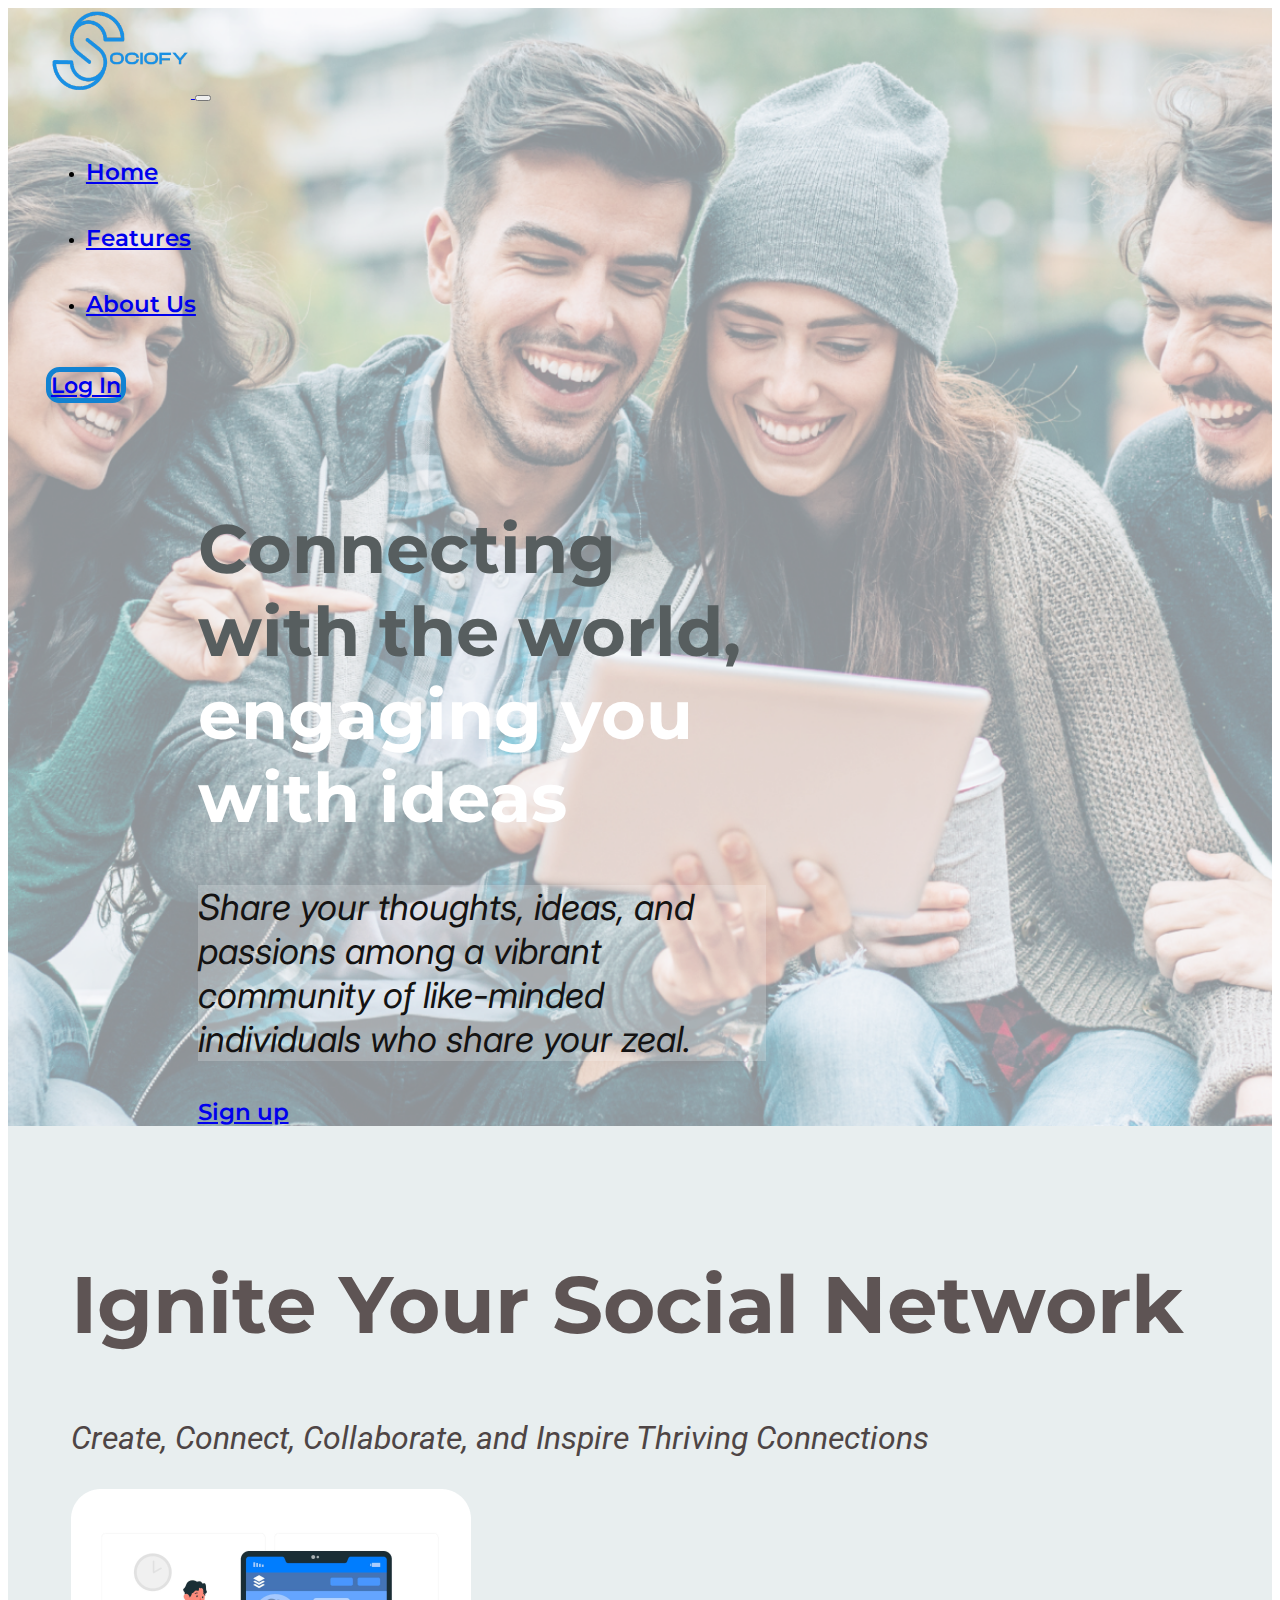
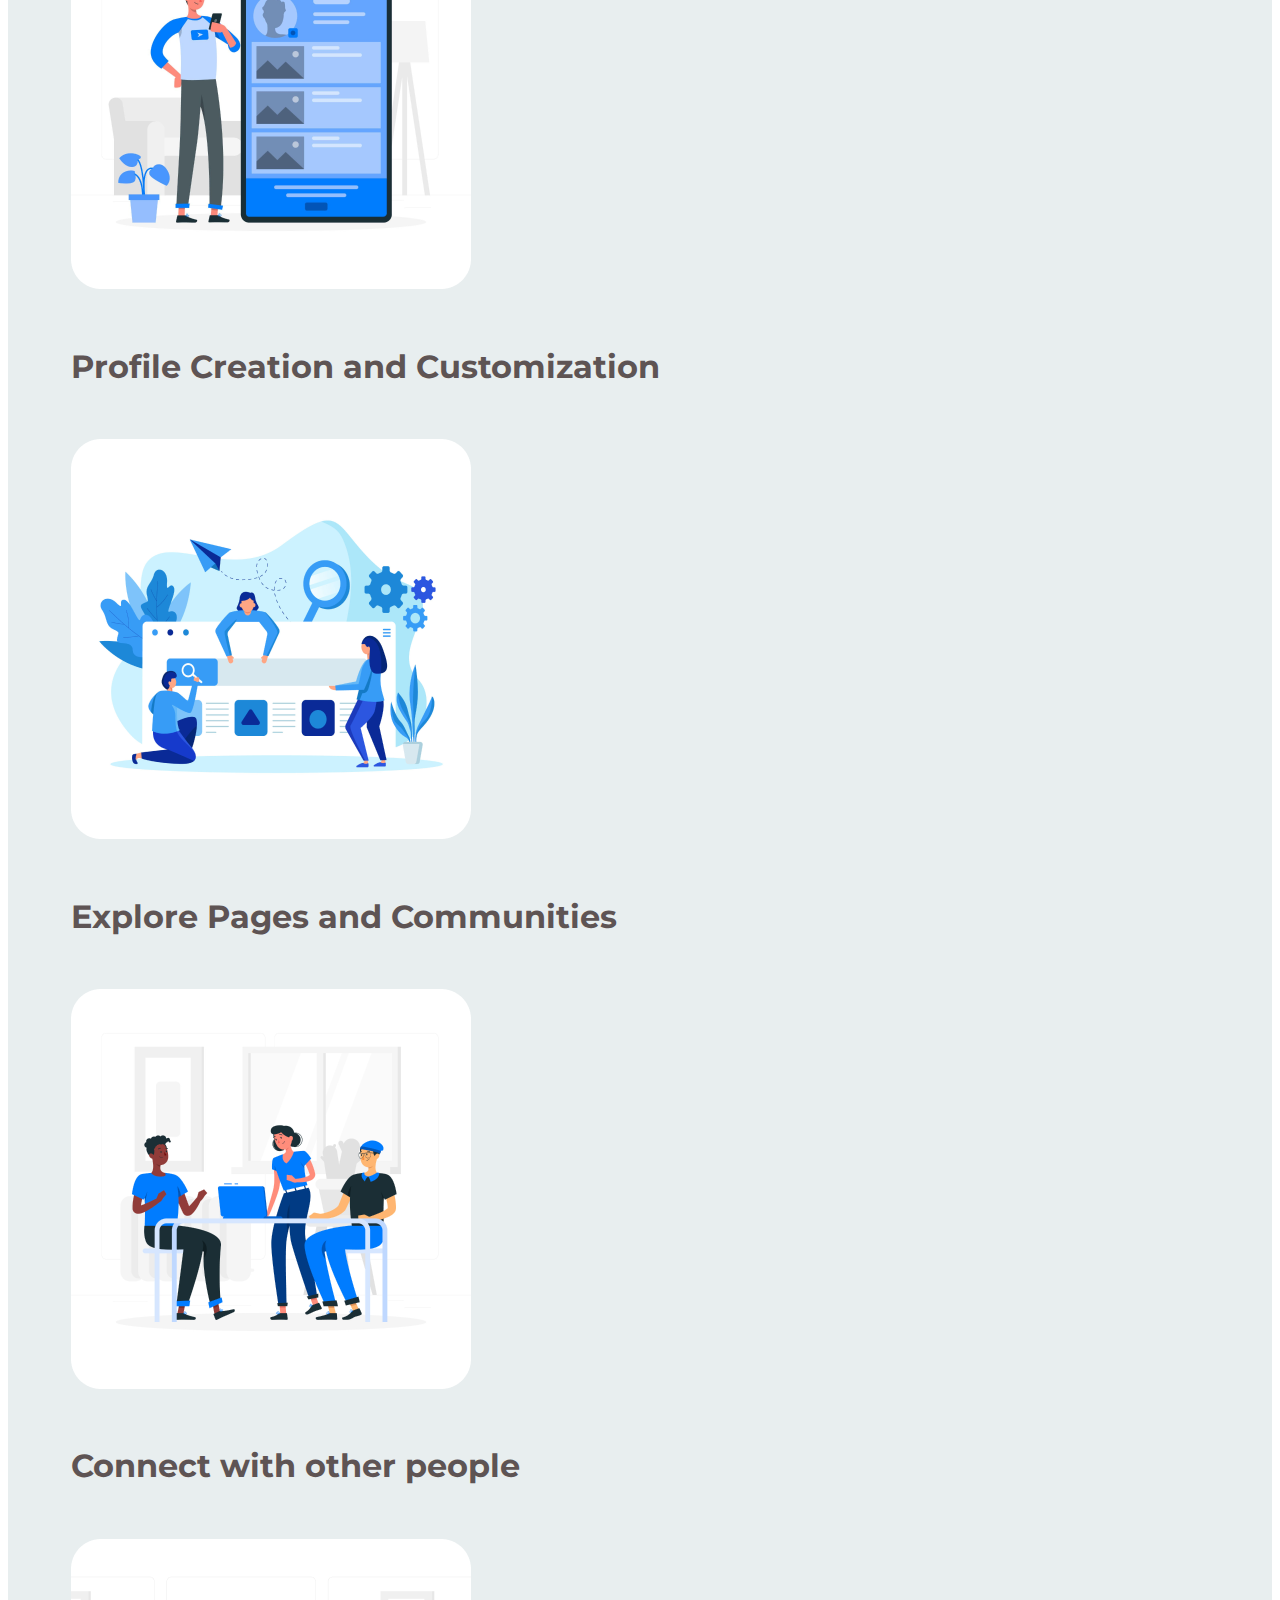
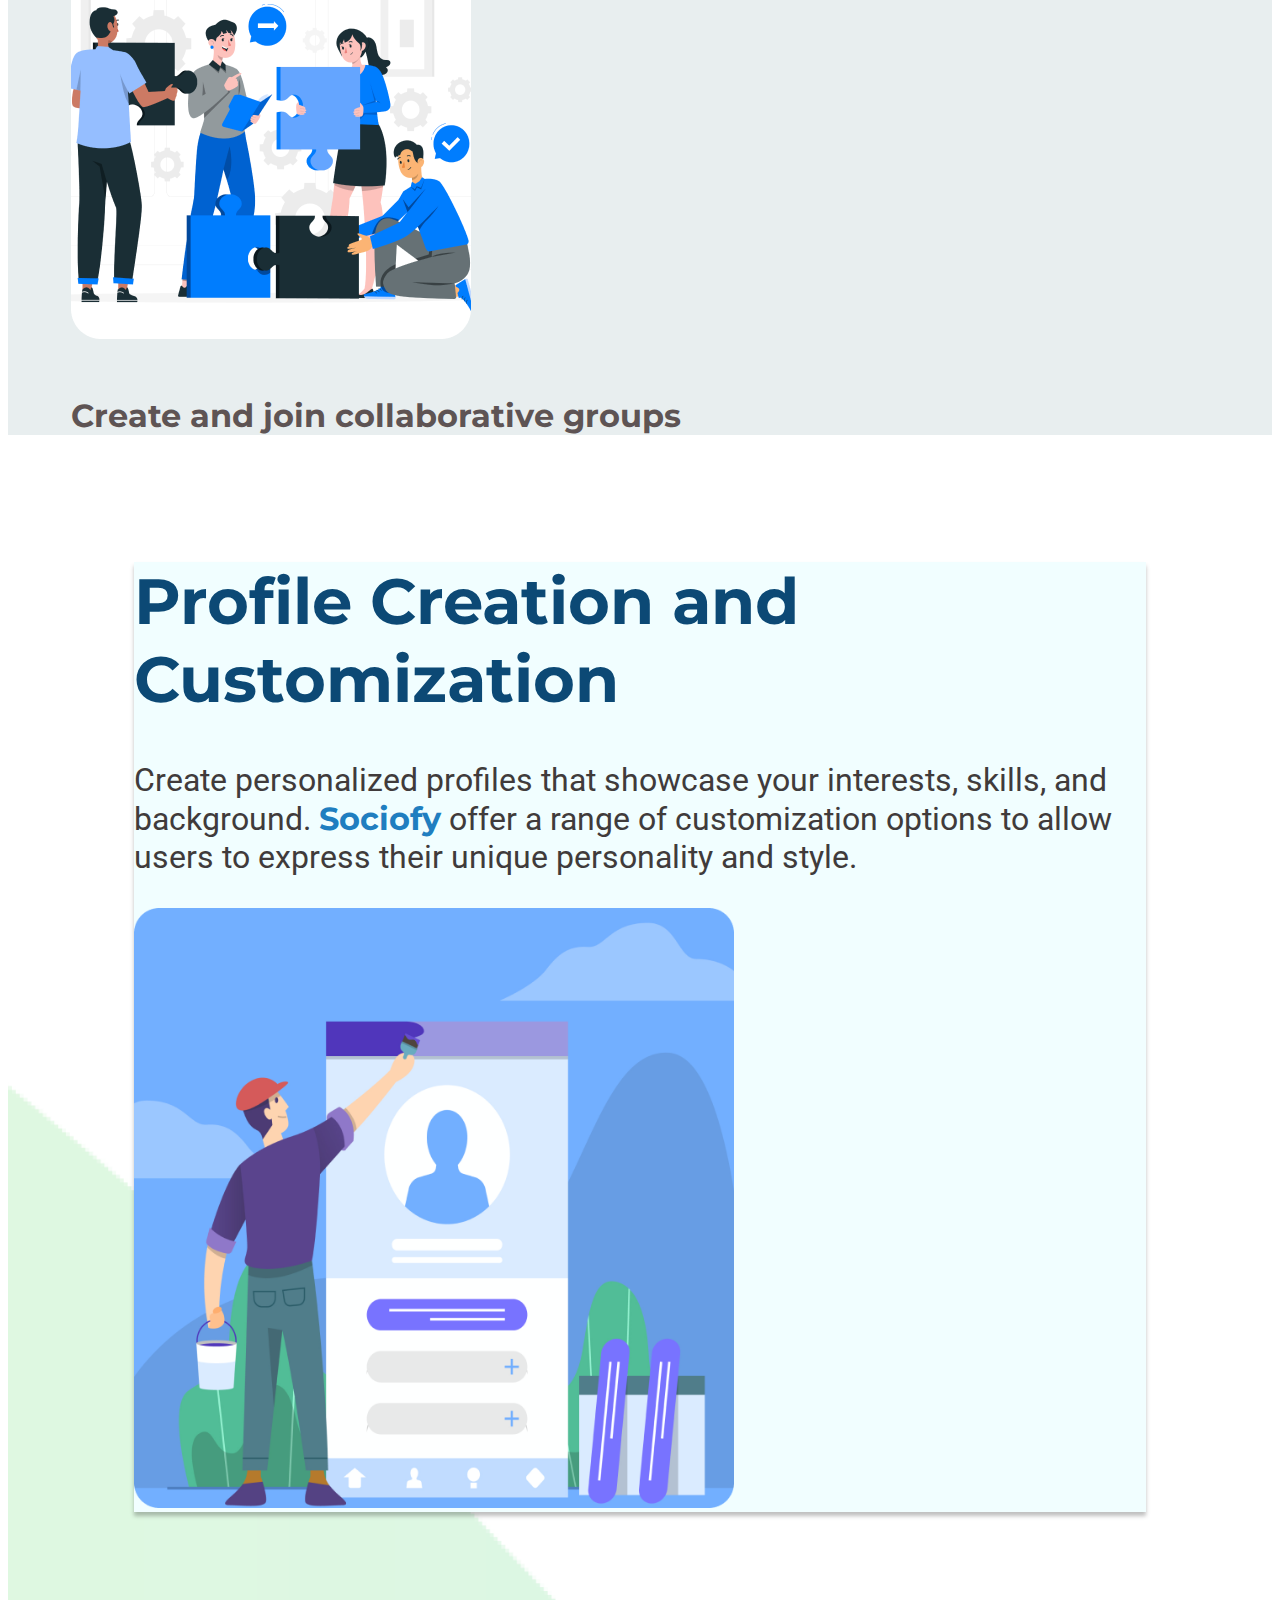
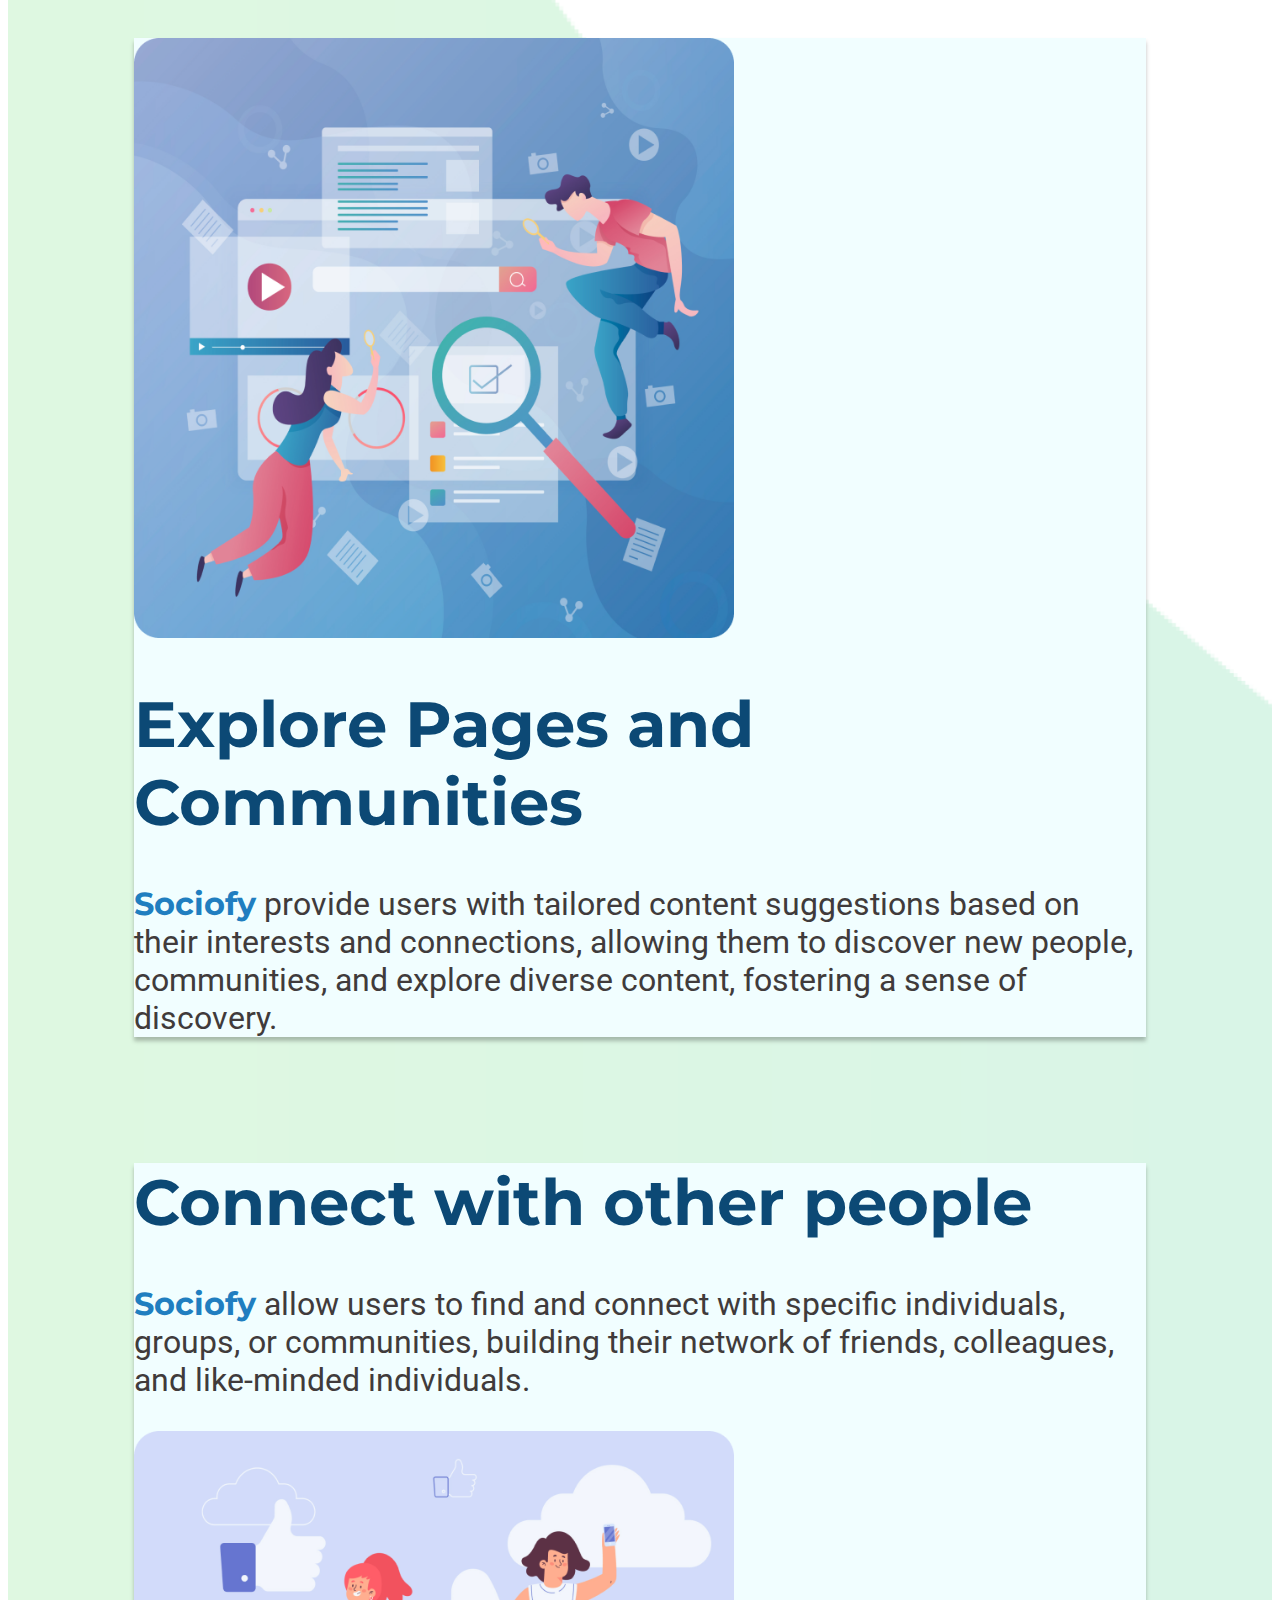
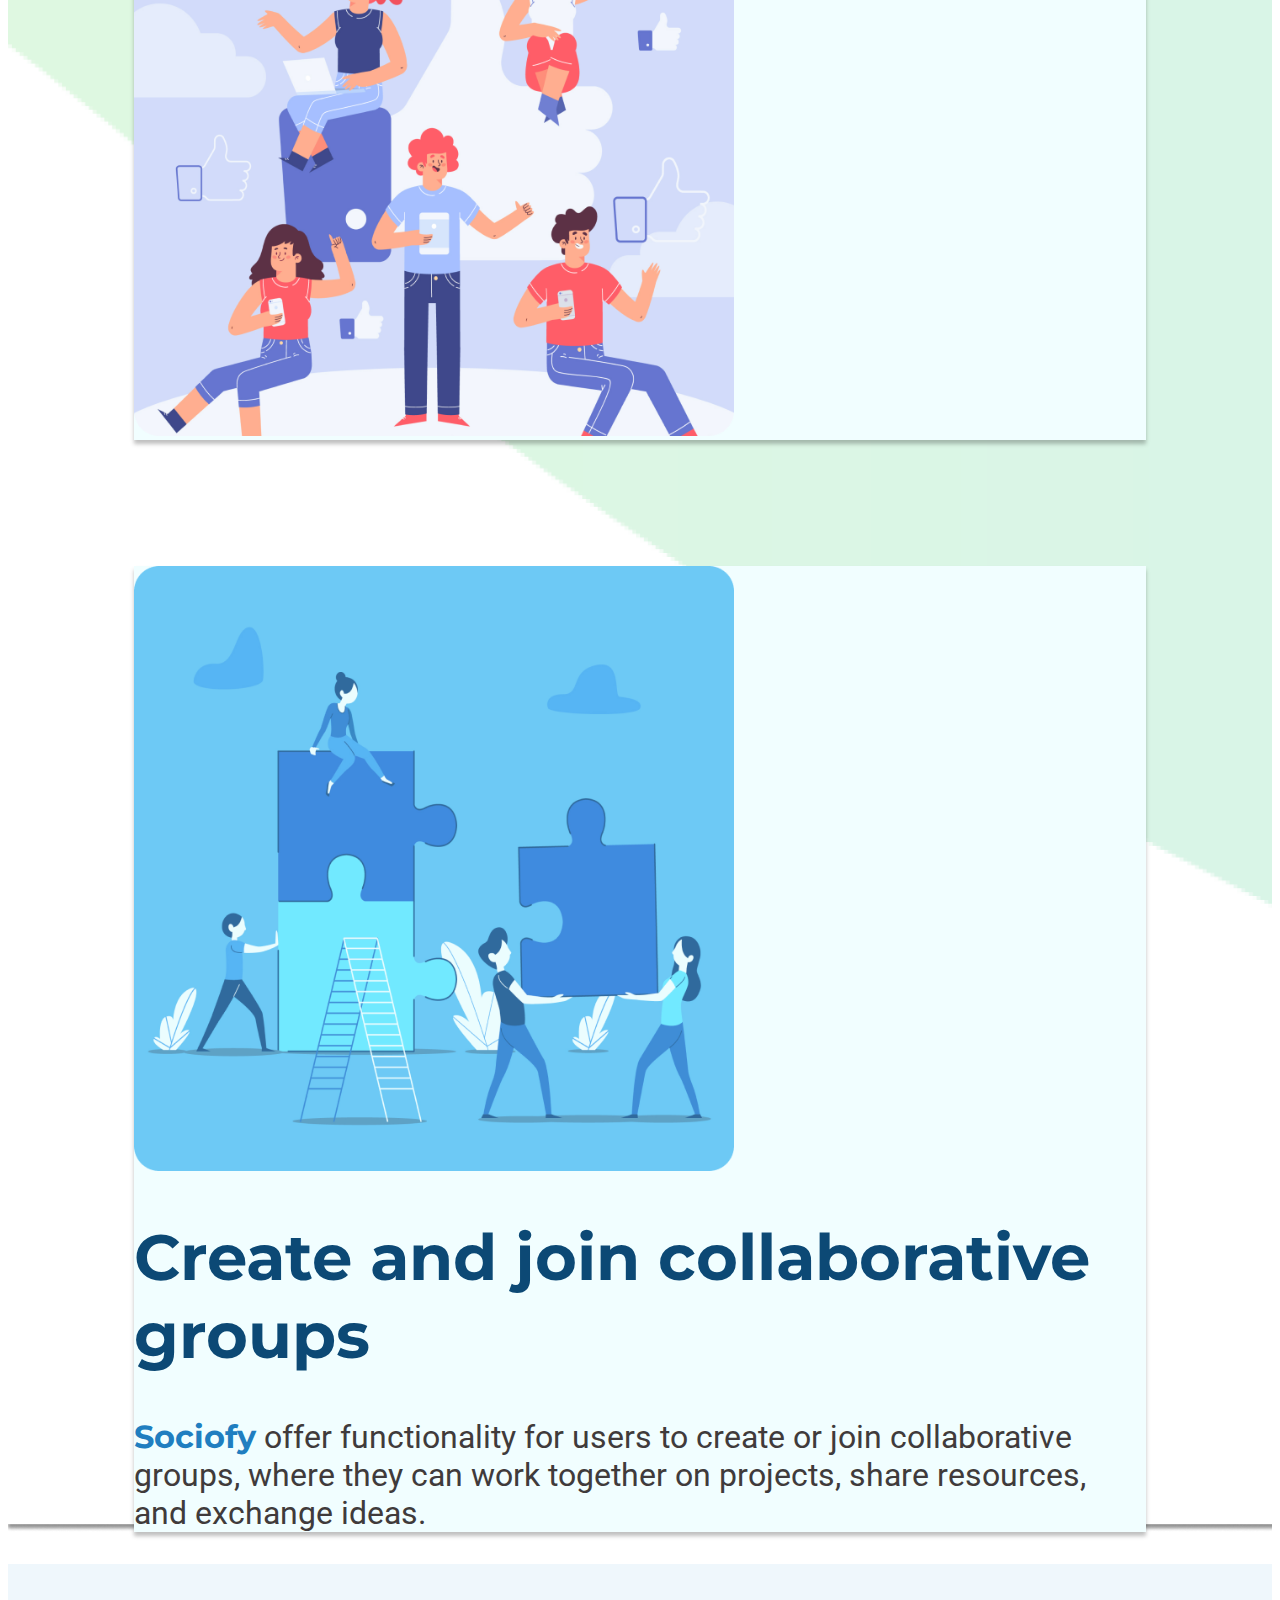
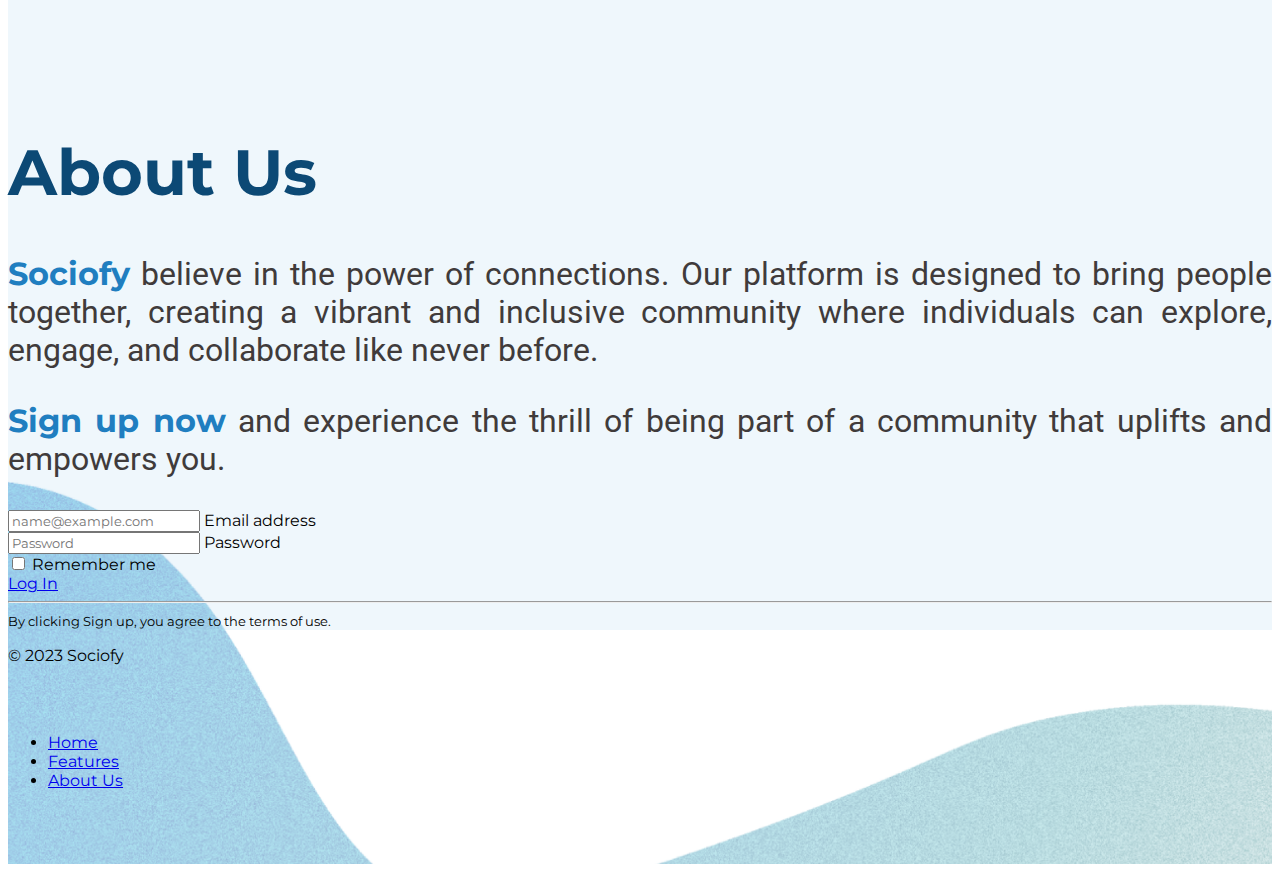
<file: index.html>
<!DOCTYPE html>
<html lang="en">
<head>
    <meta charset="UTF-8">
    <meta http-equiv="X-UA-Compatible" content="IE=edge">
    <meta name="viewport" content="width=device-width, initial-scale=1.0">
    <title>Welcome to Sociofy</title>
    <link href="https://cdn.jsdelivr.net/npm/bootstrap@5.3.0-alpha3/dist/css/bootstrap.min.css" rel="stylesheet" integrity="sha384-KK94CHFLLe+nY2dmCWGMq91rCGa5gtU4mk92HdvYe+M/SXH301p5ILy+dN9+nJOZ" crossorigin="anonymous">
    <link rel="stylesheet" href="index.css">
</head>
<body>
    <section class="section1">
        <!-- Navigation Bar -->

        <nav class="navbar navbar-expand-sm fixed-top" id="navbar">

            <div class="container-fluid bg-white rounded-3 text-dark bg-opacity-50">

                <a class="navbar-brand" href="index.html"> <!-- Logo -->
                    <img src="Images/logo.png" alt="" width="145" height="90">
                  </a>

              <button class="navbar-toggler" type="button" data-bs-toggle="collapse" data-bs-target="#navbarScroll" aria-controls="navbarScroll" aria-expanded="false" aria-label="Toggle navigation"> <!-- Hamburger Menu -->
                <span class="navbar-toggler-icon"></span>
              </button>

              <div class="collapse navbar-collapse" id="navbarScroll">

                <ul class="navbar-nav ms-auto my-2 my-lg-0"> <!-- Links -->
                  <li class="nav-item"> <!-- Home -->
                    <a class="nav-link active" aria-current="page" href="#home">Home</a>
                  </li>

                  <li class="nav-item"> <!-- Our Services -->
                    <a class="nav-link active" href="#features">
                      Features
                    </a>
                  </li>

                  <li class="nav-item"> <!-- About Us -->
                    <a class="nav-link active" aria-current="page" href="#aboutus">About Us</a>
                  </li>
                </ul>

                <a href="Log In/login.html" type="submit" id="login" class="btn">Log In</a>

              </div>

            </div>

          </nav>

          <!-- Hero Content -->
          <div class="px-5 py-5" id="home">

            <div class="col-lg-6" style="margin-top: 
            7%;">

                <h1 class="display-5 text-body-emphasis fs-">
                    <b class="h1-1"> Connecting with the world,</b>
                    <b class="h1-2">engaging you with ideas</b>
                </h1>

                <p class="lead mb-4">Share your thoughts, ideas, and passions among a vibrant community of like-minded individuals who share your zeal.</p>

                <div class="d-grid gap-2 d-sm-flex">

                    <a type="button" class="btn btn-info btn-lg px-4 gap-3" id="sign-up-btn" href="Sign Up/signup.html">Sign up</a>

                  </div>

            </div>

          </div>

    </section>

    <section class="section2" id="features">
        <!-- Second Section -->

        <div class="text-center">

          <h2 class="pb-1 fw-bolder">Ignite Your Social Network </h2>
          <h3 class="mb-5">Create, Connect, Collaborate, and Inspire Thriving Connections</h3>

            <div class="row row-cols-lg-4 align-items-stretch g-4">

              <div class="col-sm-6">
                <div class="card border-0 rounded-5">
                  <a href="#f1"><img src="Images/previewf1.png" class="card-img-top" alt="..."></a>
                </div>
                <h5 class="card-title mt-4">Profile Creation and 
                  Customization</h5>
              </div>

              <div class="col-sm-6">
                <div class="card border-0 rounded-5">
                  <a href="#f2"><img src="Images/previewf2.png" class="card-img-top" alt="..."></a>
                </div>
                <h5 class="card-title mt-4">Explore Pages and
                  Communities</h5>
              </div>

              <div class="col-sm-6">
                <div class="card border-0 rounded-5">
                  <a href="#f3"><img src="Images/previewf3.png" class="card-img-top" alt="..."></a>
                </div>
                <h5 class="card-title mt-4">Connect with other 
                  people</h5>
              </div>

              <div class="col-sm-6">
                <div class="card border-0 rounded-5">
                  <a href="#f4"><img src="Images/previewf4.png" class="card-img-top" alt="..."></a>
                </div>
                <h5 class="card-title mt-4">Create and join 
                  collaborative groups</h5>
              </div>

            </div>

        </div>

    </section>

    <section class="section3">
      <!-- Third Section -->

      <div class="feature-1" id="f1">

        <div class="feature-1-body">
          <div class="row pb-0 pe-0 rounded-5">
            <div class="col-lg-7 p-3 p-lg-5">
              <h1 class="fw-bold lh-1 pb-4">Profile Creation and 
                Customization</h1>
              <p class="lead f1">Create personalized profiles that showcase your interests, skills, and background. <span>Sociofy</span> offer a range of customization options to allow users to express their unique personality and style.</p>
            </div>
            <div class="col-lg-4 p-0">
                <img class="rounded-lg-3 p-lg-5 pe-lg-0" src="Images/f1.png" alt="" width="600">
            </div>
          </div>
        </div>

      </div>

      <div class="feature-2" id="f2">

        <div class="feature-2-body">
          <div class="row pb-0 pe-0 rounded-5">
            <div class="col-lg-5 p-0">
              <img class="rounded-lg-3 p-4 p-lg-5 pe-lg-0" src="Images/f2.png" alt="" width="600">
            </div>
            <div class="col-lg-7 p-3 p-lg-5">
              <h1 class="fw-bold lh-1 pb-4">Explore Pages and
                Communities</h1>
              <p class="lead f1"><span>Sociofy</span> provide users with tailored content suggestions based on their interests and connections, allowing them to discover new people, communities, and explore diverse content, fostering a sense of discovery.</p>
            </div>
          </div>
        </div>

      </div>

      <div class="feature-3" id="f3">

        <div class="feature-3-body">
          <div class="row pb-0 pe-0 rounded-5">
            <div class="col-lg-7 p-3 p-lg-5">
              <h1 class="fw-bold lh-1 pb-4">Connect with other 
                people</h1>
              <p class="lead f1"><span>Sociofy</span> allow users to find and connect with specific individuals, groups, or communities, building their network of friends, colleagues, and like-minded individuals.</p>
            </div>
            <div class="col-lg-4 p-0">
                <img class="rounded-lg-3 p-lg-5 pe-lg-0" src="Images/f3.png" alt="" width="600">
            </div>
          </div>
        </div>

      </div>

      <div class="feature-4" id="f4">

        <div class="feature-4-body">
          <div class="row pb-0 pe-0 rounded-5">
            <div class="col-lg-5 p-0">
              <img class="rounded-lg-3 p-4 p-lg-5 pe-lg-0" src="Images/f4.png" alt="" width="600">
            </div>
            <div class="col-lg-7 p-3 p-lg-5">
              <h1 class="fw-bold lh-1 pb-4">Create and join 
                collaborative groups</h1>
              <p class="lead f1"><span>Sociofy</span> offer functionality for users to create or join collaborative groups, where they can work together on projects, share resources, and exchange ideas.</p>
            </div>
          </div>
        </div>

      </div>

    </section>

    <section class="section4">

      <div class="about-us" id="aboutus">

        <div class="about-us-body">
          <div class="row">
            <div class="col-lg-7 p-3 p-lg-5 pe-lg-0">
              <h1 class="fw-bold lh-1 pb-4 ps-5">About Us</h1>
              <p class="lead f1 ps-5" id="about-us-span"><span>Sociofy</span> believe in the power of connections. Our platform is designed to bring people together, creating a vibrant and inclusive community where individuals can explore, engage, and collaborate like never before.</p>
              <p class="lead f1 ps-5" id="about-us-span"><span>Sign up now</span> and experience the thrill of  being part of a community that uplifts and empowers you.</p>
            </div>

            <div class="col-lg-5 p-0">

              <div class="modal modal-signin position-static d-block py-5" tabindex="-1" role="dialog" id="modalSignin">

                <div class="modal-dialog" role="document">
                  <div class="modal-content rounded-5">
                    <div class="modal-header p-5 pb-4 border-bottom-0">
                    </div>
                    <div class="modal-body p-5 pt-0">
                      <form class="">
                        <div class="form-floating mb-3 h6">
                          <input type="email" class="form-control rounded-4" id="floatingInput" placeholder="name@example.com">
                          <label for="floatingInput">Email address</label>
                        </div>
                        <div class="form-floating mb-1 h6">
                          <input type="password" class="form-control rounded-4" id="floatingPassword" placeholder="Password">
                          <label for="floatingPassword">Password</label>
                        </div>
                        <div class="form-check  pb-3 pt-3">
                          <input class="form-check-input" type="checkbox" id="gridCheck1">
                          <label class="form-check-label h5 border-1" for="gridCheck1">
                           Remember me
                          </label>
                        </div>
                        <a href="Log In/login.html" type="submit" class="btn w-100 mb02 btn-lg rounded-4 btn-warning h5" id="sing-up-btn">Log In</a>
                        <hr class="my-4">
                        <small class="text-muted h6">By clicking Sign up, you agree to the terms of use.</small>
                      </form>
                    </div>
                  </div>
                </div>
              </div>
            </div>
          </div>
        </div>

      </div>

      <footer>
        <div class="container-fluid">
          <footer class="d-flex flex-wrap justify-content-between align-items-center py-3 my-4 border-top">
            <p class="col-md-4 mb-0 text-body-secondary">&copy; 2023 Sociofy</p>
        
            <a href="/" class="col-md-4 d-flex align-items-center justify-content-center mb-3 mb-md-0 me-md-auto link-body-emphasis text-decoration-none">
              <svg class="bi me-2" width="40" height="32"><use xlink:href="#bootstrap"/></svg>
            </a>
        
            <ul class="nav col-md-4 justify-content-end">
              <li class="nav-item"><a href="#home" class="nav-link px-2 text-body-secondary">Home</a></li>
              <li class="nav-item"><a href="#features" class="nav-link px-2 text-body-secondary">Features</a></li>
              <li class="nav-item"><a href="#aboutus" class="nav-link px-2 text-body-secondary">About Us</a></li>
            </ul>
          </footer>
        </div>        
      </footer>
    </section>




  
    



    <script src="https://cdn.jsdelivr.net/npm/bootstrap@5.3.0-alpha3/dist/js/bootstrap.bundle.min.js" integrity="sha384-ENjdO4Dr2bkBIFxQpeoTz1HIcje39Wm4jDKdf19U8gI4ddQ3GYNS7NTKfAdVQSZe" crossorigin="anonymous"></script>
</body>
</html>
</file>
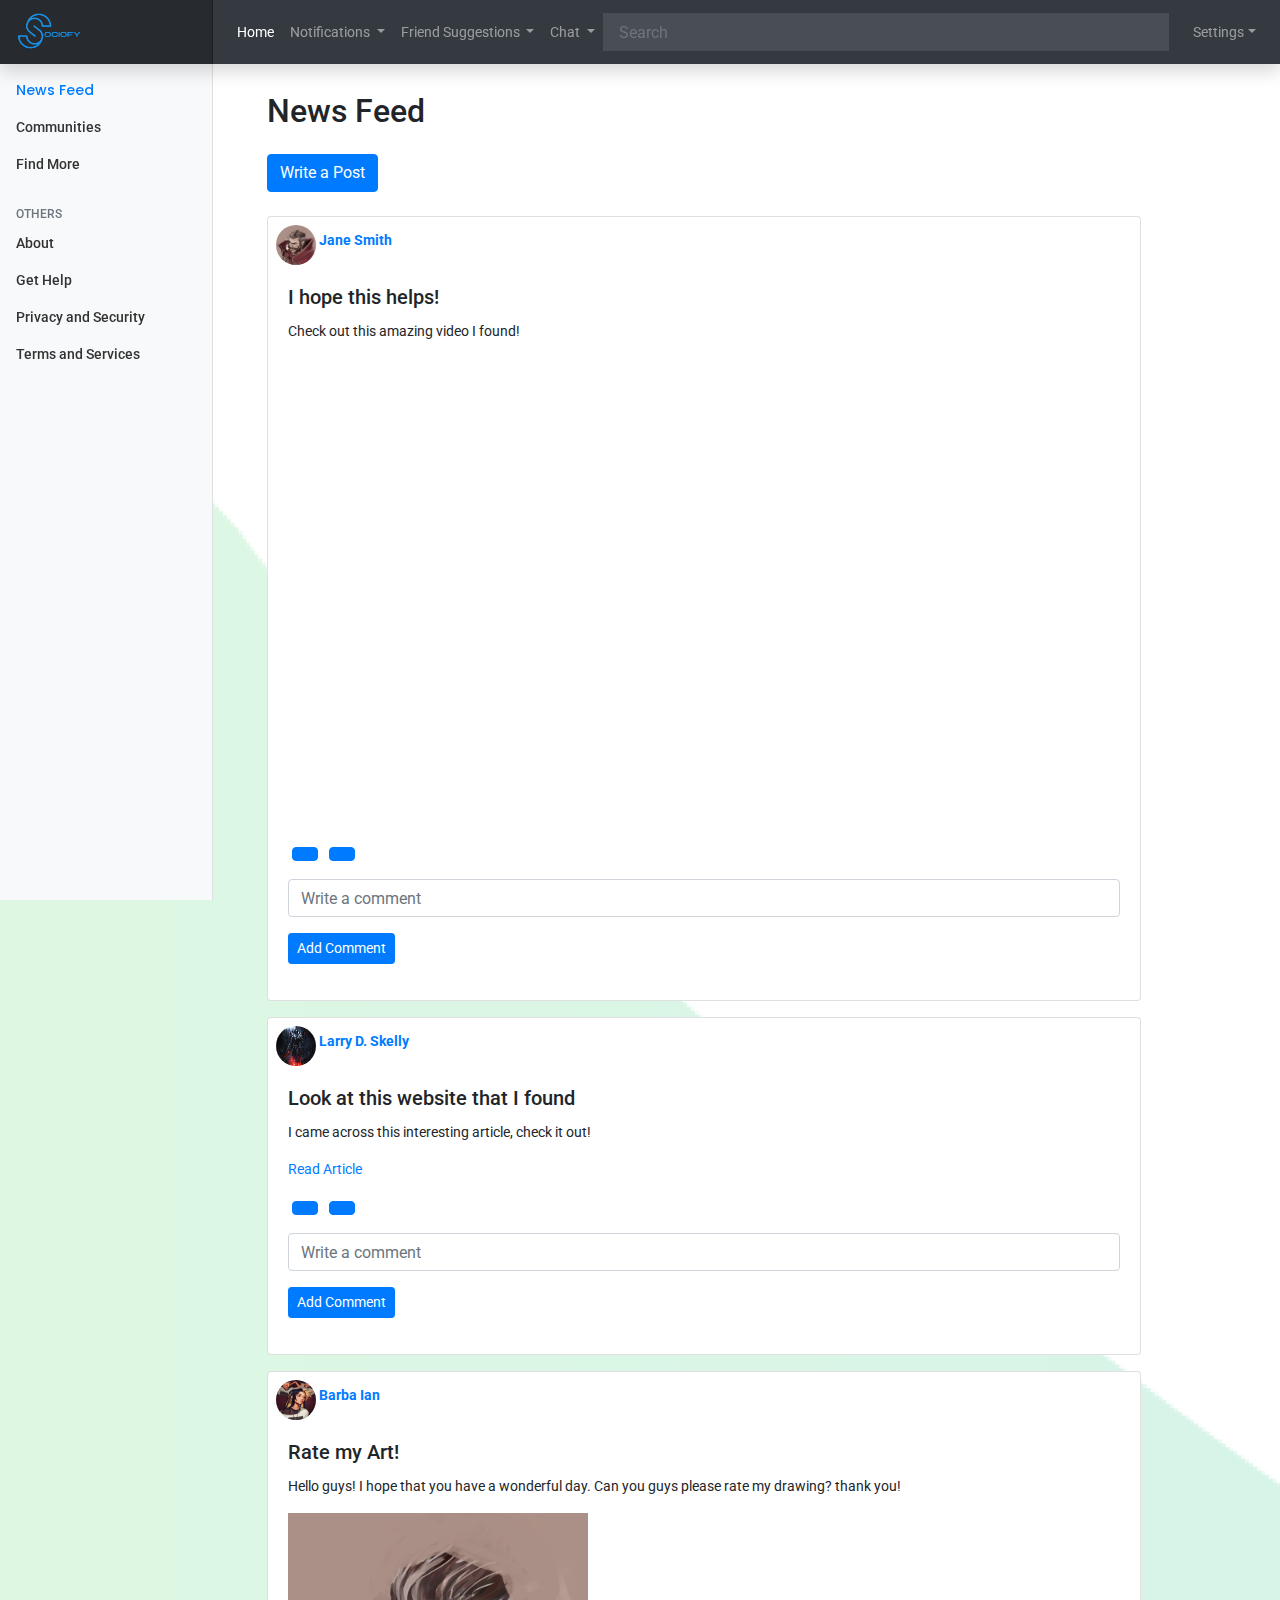
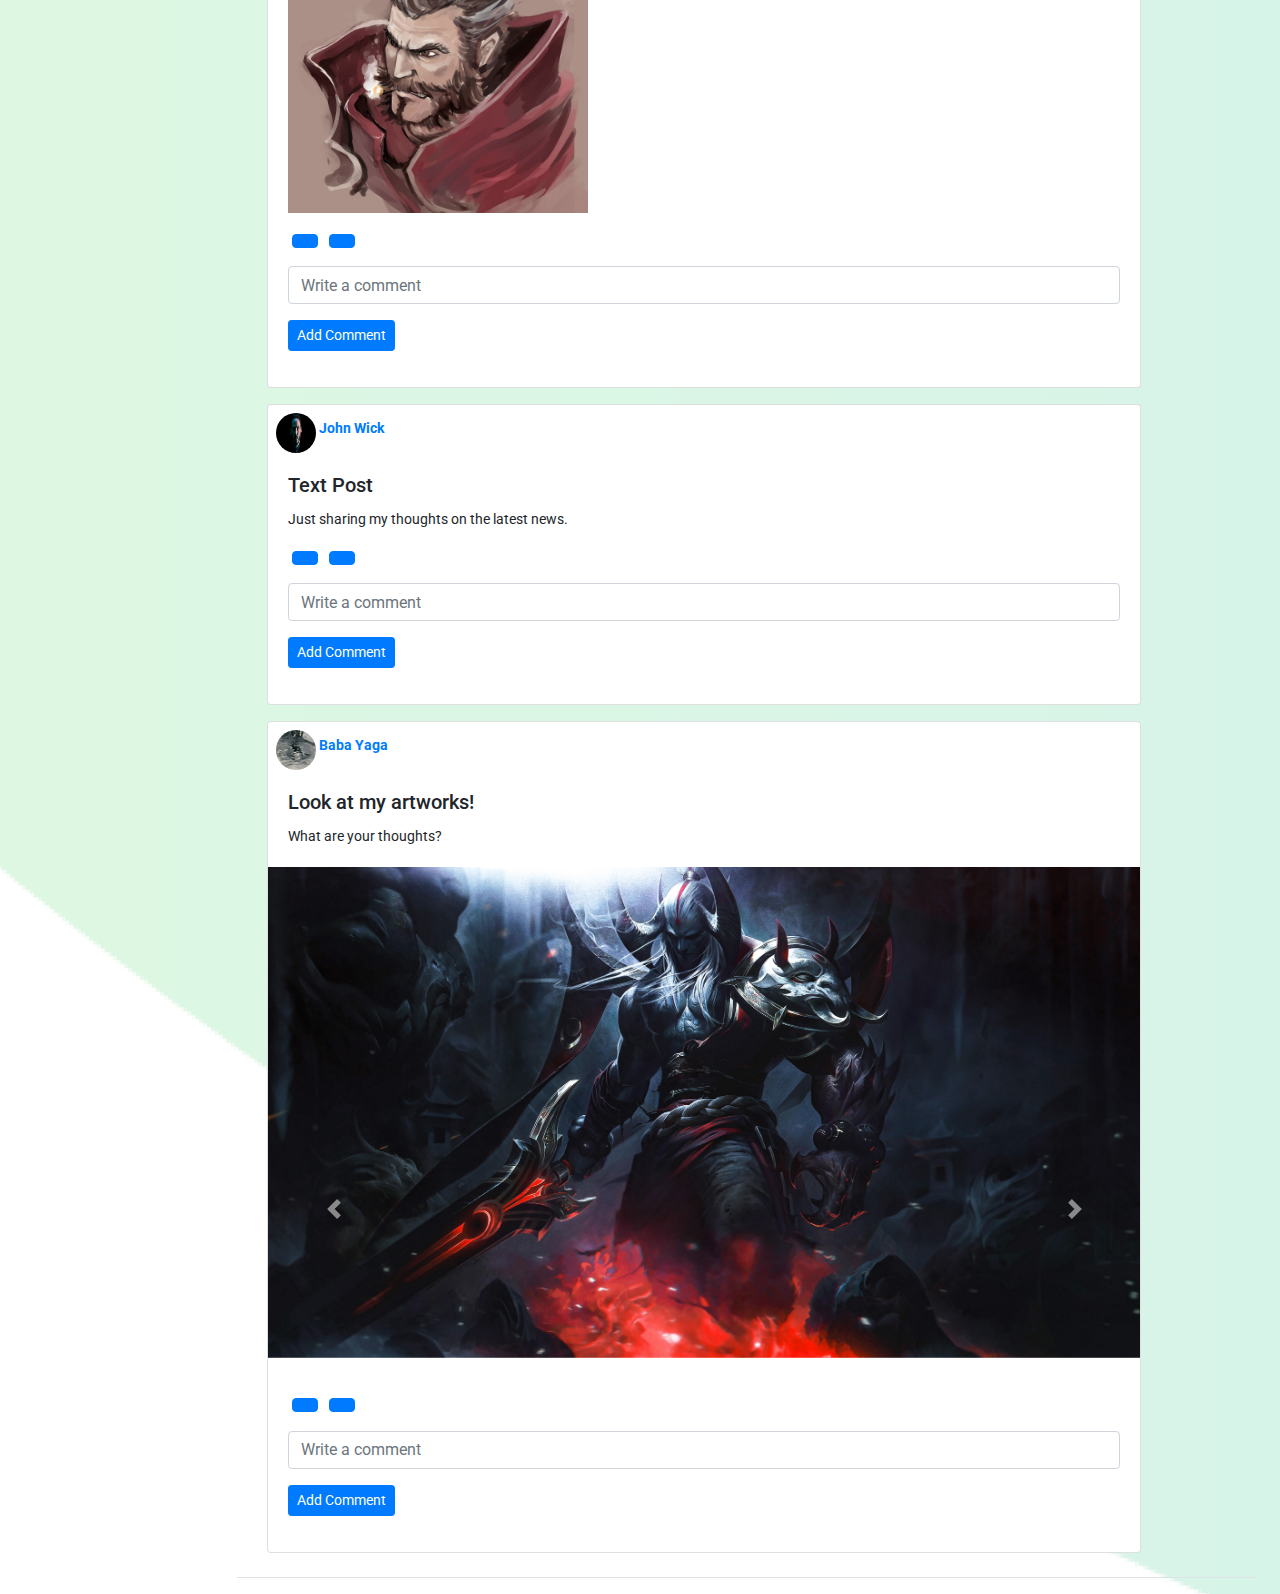
<file: Dashboard/dashboard.html>
<!DOCTYPE html>
<html>
<head>
  <title>Social Networking Site Dashboard</title>
  <link rel="stylesheet" href="https://maxcdn.bootstrapcdn.com/bootstrap/4.5.0/css/bootstrap.min.css">
  <link rel="stylesheet" href="https://cdnjs.cloudflare.com/ajax/libs/font-awesome/6.4.0/css/all.min.css" integrity="sha512-iecdLmaskl7CVkqkXNQ/ZH/XLlvWZOJyj7Yy7tcenmpD1ypASozpmT/E0iPtmFIB46ZmdtAc9eNBvH0H/ZpiBw==" crossorigin="anonymous" referrerpolicy="no-referrer" />

  <link rel="preconnect" href="https://fonts.googleapis.com">
  <link rel="preconnect" href="https://fonts.gstatic.com" crossorigin>
  <link href="https://fonts.googleapis.com/css2?family=IBM+Plex+Sans:wght@100;200;300;400;500;600;700&family=Poppins:wght@100;200;300;400;500;600;700;800;900&family=Roboto:wght@100;300;400;500;700;900&display=swap" rel="stylesheet">

  <link rel="stylesheet" href="dashboard.css">

  <style>
    .bd-placeholder-img {
      font-size: 1.125rem;
      text-anchor: middle;
      -webkit-user-select: none;
      -moz-user-select: none;
      -ms-user-select: none;
      user-select: none;
    }

    @media (min-width: 768px) {
      .bd-placeholder-img-lg {
        font-size: 3.5rem;
      }
    }
  </style>
</head>
<body>
    <header class="d-flex flex-wrap justify-content-center py pb-4">
        <nav class="navbar navbar-expand-lg navbar-dark fixed-top bg-dark flex-md-nowrap p-0 shadow">
            <a class="navbar-brand col-sm-3 col-md-2"><img src="../Images/logo.png" alt="" height="40"></a>
            <button class="navbar-toggler" type="button" data-toggle="collapse" data-target="#navbarNav" aria-controls="navbarNav" aria-expanded="false" aria-label="Toggle navigation">
                <span class="navbar-toggler-icon"></span>
            </button>
              <div class="collapse navbar-collapse" id="navbarNav">
                
                <ul class="navbar-nav mr-auto">
                    <li class="nav-item active">
                        <a class="nav-link" href="dashboard.html">Home</a>
                    </li>
                    <li class="nav-item dropdown">
                        <a class="nav-link dropdown-toggle" href="#" id="notificationsDropdown" role="button" data-toggle="dropdown" aria-haspopup="true" aria-expanded="false">
                        Notifications
                        </a>
                        <div class="dropdown-menu" aria-labelledby="notificationsDropdown">
                        <a class="dropdown-item" href="#">New friend request from Jane Doe</a>
                        <a class="dropdown-item" href="#">You were mentioned in a post by Alex Smith</a>
                        <a class="dropdown-item" href="#">You received 5 new comments on your photo</a>
                        </div>
                    </li>
                    <li class="nav-item dropdown">
                        <a class="nav-link dropdown-toggle" href="#" id="friendSuggestionsDropdown" role="button" data-toggle="dropdown" aria-haspopup="true" aria-expanded="false">
                        Friend Suggestions
                        </a>
                        <div class="dropdown-menu" aria-labelledby="friendSuggestionsDropdown">
                        <a class="dropdown-item" href="#">
                            <img src="Images/graves.jpg" class="mr-2 rounded-circle" width="30">
                            Jane Smith
                        </a>
                        <a class="dropdown-item" href="#">
                            <img src="Images/graves.jpg" alt="Profile Picture" class="mr-2 rounded-circle" width="30">
                            Alex Johnson
                        </a>
                        <a class="dropdown-item" href="#">
                            <img src="Images/graves.jpg" alt="Profile Picture" class="mr-2 rounded-circle" width="30">
                            Sarah Davis
                        </a>
                        </div>
                    </li>
                    <li class="nav-item dropdown">
                        <a class="nav-link dropdown-toggle" href="#" id="chatDropdown" role="button" data-toggle="dropdown" aria-haspopup="true" aria-expanded="false">
                        Chat
                        </a>
                        <div class="dropdown-menu" aria-labelledby="chatDropdown">
                        <a class="dropdown-item" href="#">
                            <strong>Jane Doe:</strong> Hi, how are you?
                        </a>
                        <a class="dropdown-item" href="#">
                            <strong>John Smith:</strong> I'm good, thanks! How about you?
                        </a>
                        <a class="dropdown-item" href="#">
                            <strong>Alex Johnson:</strong> Hey, did you see the new movie?
                        </a>
                        <a class="dropdown-item" href="#">
                            <strong>John Smith:</strong> Not yet, planning to watch it this weekend.
                        </a>
                        </div>
                    </li>
                </ul>

            <input class="form-control form-control-dark w-100" type="search" placeholder="Search" aria-label="Search">

            <ul class="navbar-nav px-3">
                <li class="nav-item dropdown text-nowrap">
                    <a class="nav-link dropdown-toggle" href="#" id="settingsDropdown" role="button" data-toggle="dropdown" aria-haspopup="true" aria-expanded="false">Settings</a>
                    <div class="dropdown-menu dropdown-menu-right" aria-labelledby="settingsDropdown">
                        <a class="dropdown-item" href="#">Account Settings</a>
                        <a class="dropdown-item" href="#">Privacy Settings</a>
                        <div class="dropdown-divider"></div>
                        <button class="dropdown-item" href="#" onclick="confirmLogout()">Logout</button>
                    </div>
                </li>
            </ul>
          </nav>
    </header>
      
      <div class="container-fluid mt-1">
        <div class="row">
          <nav class="col-md-2 d-none d-md-block bg-light sidebar">
            <div class="sidebar-sticky mt-3">
              <ul class="nav flex-column">
                <li class="nav-item">
                  <a class="nav-link active" href="#">
                    <span data-feather="home"></span>
                    <span style="font-family: 'Poppins', sans-serif;">News Feed</span> <span class="sr-only">(current)</span>
                  </a>
                </li>
                <li class="nav-item">
                  <a class="nav-link" href="#">
                    <span data-feather="file"></span>
                    Communities
                  </a>
                </li>
                <li class="nav-item">
                  <a class="nav-link" href="#">
                    <span data-feather="shopping-cart"></span>
                    Find More
                  </a>
                </li>
              </ul>
      
              <h6 class="sidebar-heading d-flex justify-content-between align-items-center px-3 mt-4 mb-1 text-muted">
                <span>Others</span>
                <a class="d-flex align-items-center text-muted" href="#">
                  <span data-feather="plus-circle"></span>
                </a>
              </h6>
              <ul class="nav flex-column mb-2">
                <li class="nav-item">
                  <a class="nav-link" href="#">
                    <span data-feather="file-text"></span>
                    About
                  </a>
                </li>
                <li class="nav-item">
                  <a class="nav-link" href="#">
                    <span data-feather="file-text"></span>
                    Get Help
                  </a>
                </li>
                <li class="nav-item">
                  <a class="nav-link" href="#">
                    <span data-feather="file-text"></span>
                    Privacy and Security
                  </a>
                </li>
                <li class="nav-item">
                  <a class="nav-link" href="#">
                    <span data-feather="file-text"></span>
                    Terms and Services
                  </a>
                </li>
              </ul>
            </div>
          </nav>
      
          <main role="main" class="col-md-9 ml-sm-auto col-lg-10 px-4">
            <div class="d-flex justify-content-between flex-wrap flex-md-nowrap align-items-center pt-3 pb-2 mb-3 border-bottom">
                <section class="news-feed col-lg-11">
                    <div class="container-fluid">
                      <h2>News Feed</h2>

                      <button type="button" class="btn btn-primary mt-3 mb-4" data-toggle="modal" data-target="#exampleModalCenter">
                        Write a Post
                      </button>
                      
                      <div id="post-container">
                        <!-- Modal -->
                        <div class="modal fade" id="exampleModalCenter" tabindex="-1" role="dialog" aria-labelledby="exampleModalCenterTitle" aria-hidden="true">
                          <div class="modal-dialog modal-dialog-centered" role="document">
                            <div class="modal-content">
                              <div class="modal-header">
                                <h5 class="modal-title" id="exampleModalCenterTitle">Create Post</h5>
                                <button type="button" class="close" data-dismiss="modal" aria-label="Close">
                                  <span aria-hidden="true">&times;</span>
                                </button>
                              </div>
                              <div class="modal-body">
                                
                                <div class="form-group">
                                  <label for="postText">Post Text:</label>
                                  <textarea class="form-control" id="postText" rows="3" placeholder="Write here..."></textarea>
                                </div>
                                <div class="form-group">
                                  <label for="postImage">Image:</label>
                                  <input type="file" class="form-control-file" id="postImage">
                                </div>
                              </div>
                              <div class="modal-footer">
                                <button type="button" class="btn btn-secondary" data-dismiss="modal">Cancel</button>
                                <button type="button" class="btn btn-primary" onclick="createPost()">Post</button>
                              </div>
                            </div>
                          </div>
                        </div>
                      
                        <!-- Existing posts -->
                        <div class="card mb-3">
                          <a href="">
                            <img src="Images/graves.jpg" class="mt-2 ml-2 card-img-top rounded-circle" alt="Post Image" style="width: 40px; height: 40px;">
                            <strong>Jane Smith</strong>
                          </a>
                          <div class="card-body">
                            <h5 class="card-title">I hope this helps!</h5>
                            <p class="card-text">Check out this amazing video I found!</p>
                            <div class="embed-responsive embed-responsive-16by9">
                              <iframe width="1280" height="720" src="https://www.youtube.com/embed/zd401BkhFJ4" title="Wake Up Your Brain : Digital Caffeine - Brain Energizer Binaural Beats - Increase Brain Power" frameborder="0" allow="accelerometer; autoplay; clipboard-write; encrypted-media; gyroscope; picture-in-picture; web-share" allowfullscreen></iframe>
                            </div>
                            <div class="mt-3 mb-3">
                              <button type="button" class="btn btn-primary btn-floating mx-1">
                                <i class="fa-solid fa-up-long"></i>
                              </button>
                              <button type="button" class="btn btn-primary btn-floating mx-1">
                                <i class="fa-solid fa-down-long"></i>
                              </button>
                            </div>
                            <div class="form-group">
                              <input type="text" class="form-control comment-input" placeholder="Write a comment">
                              <button type="button" class="btn btn-primary btn-sm add-comment-btn mt-3">Add Comment</button>
                            </div>
                            <div class="comments">
                              <!-- Comments will be added here -->
                            </div>
                          </div>
                        </div>

                        <div class="card mb-3">
                          <a href="">
                            <img src="Images/aatrox.jpg" class="mt-2 ml-2 card-img-top rounded-circle" alt="Post Image" style="width: 40px; height: 40px;">
                            <strong>Larry D. Skelly</strong>
                          </a>
                          <div class="card-body">
                            <h5 class="card-title">Look at this website that I found</h5>
                            <p class="card-text">I came across this interesting article, check it out!</p>
                            <a href="#" class="text-primary">Read Article</a>
                            <div class="mt-3 mb-3">
                              <button type="button" class="btn btn-primary btn-floating mx-1">
                                <i class="fa-solid fa-up-long"></i>
                              </button>
                              <button type="button" class="btn btn-primary btn-floating mx-1">
                                <i class="fa-solid fa-down-long"></i>
                              </button>
                            </div>
                            <div class="form-group">
                              <input type="text" class="form-control comment-input" placeholder="Write a comment">
                              <button type="button" class="btn btn-primary btn-sm add-comment-btn mt-3">Add Comment</button>
                            </div>
                            <div class="comments">
                              <!-- Comments will be added here -->
                            </div>
                          </div>
                        </div>
                        
                        <div class="card mb-3">
                          <a href="">
                            <img src="Images/akali.jpg" class="mt-2 ml-2 card-img-top rounded-circle" alt="Post Image" style="width: 40px; height: 40px;">
                            <strong>Barba Ian</strong>
                          </a>
  
                          <div class="card-body">
                            <h5 class="card-title">Rate my Art!</h5>
                            <p class="card-text">Hello guys! I hope that you have a wonderful day. Can you guys please rate my drawing? thank you!</p>
  
                            <div>
                              <img src="Images/graves.jpg" alt="" height="300">
                            </div>
                            <div class="mt-3 mb-3">
                              <button type="button" class="btn btn-primary btn-floating mx-1">
                                <i class="fa-solid fa-up-long"></i>
                              </button>
                              <button type="button" class="btn btn-primary btn-floating mx-1">
                                <i class="fa-solid fa-down-long"></i>
                              </button>
                            </div>
                            <div class="form-group">
                              <input type="text" class="form-control comment-input" placeholder="Write a comment">
                              <button type="button" class="btn btn-primary btn-sm add-comment-btn mt-3">Add Comment</button>
                            </div>
                            <div class="comments">
                              <!-- Comments will be added here -->
                            </div>
                          </div>
                        </div>
                        
                        <div class="card mb-3">
                          <a href="">
                            <img src="Images/johnwick.jpg" class="mt-2 ml-2 card-img-top rounded-circle" alt="Post Image" style="width: 40px; height: 40px;">
                            <strong>John Wick</strong>
                          </a>
                          <div class="card-body">
                            <h5 class="card-title">Text Post</h5>
                            <p class="card-text">Just sharing my thoughts on the latest news.</p>
                            <div class="mt-3 mb-3">
                              <button type="button" class="btn btn-primary btn-floating mx-1">
                                <i class="fa-solid fa-up-long"></i>
                              </button>
                              <button type="button" class="btn btn-primary btn-floating mx-1">
                                <i class="fa-solid fa-down-long"></i>
                              </button>
                            </div>
                            <div class="form-group">
                              <input type="text" class="form-control comment-input" placeholder="Write a comment">
                              <button type="button" class="btn btn-primary btn-sm add-comment-btn mt-3">Add Comment</button>
                            </div>
                            <div class="comments">
                              <!-- Comments will be added here -->
                            </div>
                          </div>
                        </div>
                        
                        <div class="card mb-3">
                          <a href="">
                            <img src="Images/babayaga.jpg" class="mt-2 ml-2 card-img-top rounded-circle" alt="Post Image" style="width: 40px; height: 40px;">
                            <strong>Baba Yaga</strong>
                          </a>
                          <div class="card-body">
                            <h5 class="card-title">Look at my artworks!</h5>
                            <p class="card-text">What are your thoughts?</p>
                          </div>
                          
                          <div id="carouselExampleIndicators" class="carousel slide" data-ride="carousel">
                            <ol class="carousel-indicators">
                              <li data-target="#carouselExampleIndicators" data-slide-to="0" class="active"></li>
                              <li data-target="#carouselExampleIndicators" data-slide-to="1"></li>
                              <li data-target="#carouselExampleIndicators" data-slide-to="2"></li>
                            </ol>
                            <div class="carousel-inner">
                              <div class="carousel-item active">
                                <img src="Images/aatrox.jpg" class="d-block w-100" alt="Post Image">
                              </div>
                              <div class="carousel-item">
                                <img src="Images/teemo.jpg" class="d-block w-100" alt="Post Image">
                              </div>
                              <div class="carousel-item">
                                <img src="Images/msfortune.jpg" class="d-block w-100" alt="Post Image">
                              </div>
                            </div>
                            <a class="carousel-control-prev" href="#carouselExampleIndicators" role="button" data-slide="prev">
                              <span class="carousel-control-prev-icon" aria-hidden="true"></span>
                              <span class="sr-only">Previous</span>
                            </a>
                            <a class="carousel-control-next" href="#carouselExampleIndicators" role="button" data-slide="next">
                              <span class="carousel-control-next-icon" aria-hidden="true"></span>
                              <span class="sr-only">Next</span>
                            </a>
                            <div class="card-body">
                              <div class="mt-3 mb-3">
                                <button type="button" class="btn btn-primary btn-floating mx-1">
                                  <i class="fa-solid fa-up-long"></i>
                                </button>
                                <button type="button" class="btn btn-primary btn-floating mx-1">
                                  <i class="fa-solid fa-down-long"></i>
                                </button>
                              </div>
                              <div class="form-group">
                                <input type="text" class="form-control comment-input" placeholder="Write a comment">
                                <button type="button" class="btn btn-primary btn-sm add-comment-btn mt-3">Add Comment</button>
                              </div>
                              <div class="comments">
                                <!-- Comments will be added here -->
                              </div>
                            </div>
                          </div>
                      
                        <!-- Add more posts here -->
                      </div>
                  </div>
                  </section>
      
          </main>
        </div>
      </div>

  <script>
      function confirmLogout() {
      var confirmLogout = confirm('Are you sure you want to log out?');
      if (confirmLogout) {
        alert('You have successfully logged out.');
        sessionStorage.removeItem('isLoggedIn'); // Remove the 'isLoggedIn' item
        window.location.href = '../Log In/login.html'; // Redirect to the login page
      }
    }
    // Get the vote count element and buttons
    const voteCountElement = document.getElementById('voteCount');
    const upvoteBtn = document.getElementById('upvoteBtn');
    const downvoteBtn = document.getElementById('downvoteBtn');

    // Set initial vote count
    let voteCount = 0;
    voteCountElement.textContent = voteCount;

    // Function to handle upvote
    function handleUpvote() {
      voteCount++;
      voteCountElement.textContent = voteCount;
    }

    // Function to handle downvote
    function handleDownvote() {
      voteCount--;
      voteCountElement.textContent = voteCount;
    }

    // Attach event listeners to the buttons
    upvoteBtn.addEventListener('click', handleUpvote);
    downvoteBtn.addEventListener('click', handleDownvote);

    function createPost() {
    const postText = document.getElementById('postText').value;
    const postImage = document.getElementById('postImage').files[0];

    const newPostCard = document.createElement('div');
    newPostCard.className = 'card mb-3';

    let postContent = `
      <a href="">
        <img src="Images/graves.jpg" class="mt-2 ml-2 card-img-top rounded-circle" alt="Post Image" style="width: 40px; height: 40px;">
        <strong>Renz Jordan Barrientos</strong>
      </a>
      <div class="card-body">
        <h5 class="card-title">New Post</h5>
        <p class="card-text">${postText}</p>
        <div class="mt-3 mb-3">
          <button type="button" class="btn btn-primary btn-floating mx-1">
            <i class="fa-solid fa-up-long"></i>
          </button>
          <button type="button" class="btn btn-primary btn-floating mx-1">
            <i class="fa-solid fa-down-long"></i>
          </button>
        </div>
        <div class="form-group">
          <input type="text" class="form-control comment-input" placeholder="Write a comment">
          <button type="button" class="btn btn-primary btn-sm add-comment-btn mt-3">Add Comment</button>
        </div>
        <div class="comments">
          <!-- Comments will be added here -->
        </div>
      </div>
    `;

    if (postImage) {
      const reader = new FileReader();
      reader.onload = function (e) {
        const imageSrc = e.target.result;
        postContent = postContent.replace('Images/graves.jpg', imageSrc);
        newPostCard.innerHTML = postContent;
        addPostToContainer(newPostCard);
      };
      reader.readAsDataURL(postImage);
    } else {
      newPostCard.innerHTML = postContent;
      addPostToContainer(newPostCard);
    }

    document.getElementById('postText').value = '';
    document.getElementById('postImage').value = '';

    $('#exampleModalCenter').modal('hide');
  }

  function addPostToContainer(newPostCard) {
    const postContainer = document.getElementById('post-container');
    const firstPost = postContainer.firstChild;
    postContainer.insertBefore(newPostCard, firstPost);

    const addCommentBtn = newPostCard.querySelector('.add-comment-btn');
    addCommentBtn.addEventListener('click', function () {
      const commentInput = newPostCard.querySelector('.comment-input');
      const commentText = commentInput.value.trim();
      if (commentText !== '') {
        const commentElement = document.createElement('div');
        commentElement.className = 'comment';
        commentElement.textContent = commentText;
        const commentsContainer = newPostCard.querySelector('.comments');
        commentsContainer.appendChild(commentElement);
        commentInput.value = '';
      }
    });
  }
  </script>

  
  <script src="https://code.jquery.com/jquery-3.5.1.slim.min.js"></script>
  <script src="https://cdn.jsdelivr.net/npm/bootstrap@4.5.0/dist/js/bootstrap.min.js"></script>
</body>
</html>
</file>
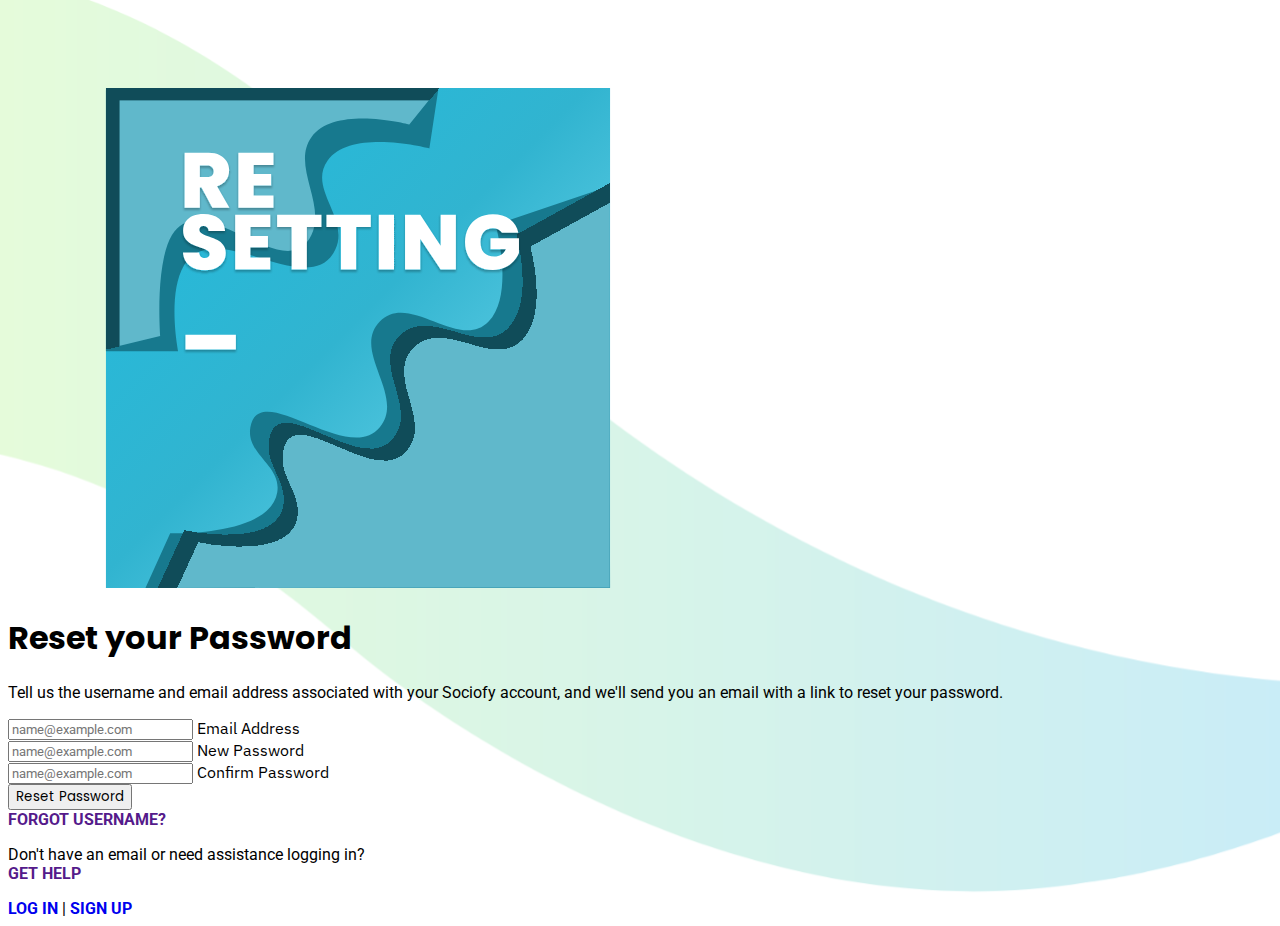
<file: Forgot Password/forgotpassword.html>
<!DOCTYPE html>
<html lang="en">
<head>
    <meta charset="UTF-8">
    <meta http-equiv="X-UA-Compatible" content="IE=edge">
    <meta name="viewport" content="width=device-width, initial-scale=1.0">
    <title>Password Reset | Sociofy</title>

    <link rel="stylesheet" href="forgotpassword.css">

    <link rel="stylesheet" href="https://cdnjs.cloudflare.com/ajax/libs/font-awesome/6.4.0/css/all.min.css" integrity="sha512-iecdLmaskl7CVkqkXNQ/ZH/XLlvWZOJyj7Yy7tcenmpD1ypASozpmT/E0iPtmFIB46ZmdtAc9eNBvH0H/ZpiBw==" crossorigin="anonymous" referrerpolicy="no-referrer" />

    <link href="https://cdn.jsdelivr.net/npm/bootstrap@5.3.0-alpha3/dist/css/bootstrap.min.css" rel="stylesheet" integrity="sha384-KK94CHFLLe+nY2dmCWGMq91rCGa5gtU4mk92HdvYe+M/SXH301p5ILy+dN9+nJOZ" crossorigin="anonymous">

    <link rel="preconnect" href="https://fonts.googleapis.com">
    <link rel="preconnect" href="https://fonts.gstatic.com" crossorigin>
    <link href="https://fonts.googleapis.com/css2?family=IBM+Plex+Sans:wght@100;200;300;400;500;600;700&family=Poppins:wght@100;200;300;400;500;600;700;800;900&family=Roboto:wght@100;300;400;500;700;900&display=swap" rel="stylesheet">
</head>
<body>
    <section>
        <form action="" id="form">
        <div class="container col-xxl-8 px-4 py-5">
            <div class="row bg-light justify-content-center flex-lg-row-reverse ">

                <div class="col-10 col-sm-8 col-lg-6 p-0 align-items-center">
                    <div class="">
                        <img src="Images/Welcome.svg" class="d-block mx-lg-auto img-fluid" alt="Bootstrap Themes" width="700" height="500" loading="lazy">
                    </div>
                </div>

                <div class="col-lg-6 pt-4 border border-secondary">
                    <h1 class="h1">Reset your Password</h1>
                    <p>Tell us the username and email address associated with your Sociofy account, and we'll send you an email with a link to reset your password.</p>

                    
    
                        <div class="form-floating mb-3">
                            <input type="email" class="form-control rounded-3" id="email" placeholder="name@example.com">
                            <label for="email" style="font-family: 'IBM Plex Sans', sans-serif;">Email Address</label>
                        </div>
                              
                        <div class="form-floating mb-3">
                            <input type="password" class="form-control rounded-3" id="password" placeholder="name@example.com">
                            <label for="password" style="font-family: 'IBM Plex Sans', sans-serif;">New Password</label>
                        </div>
                        <div class="form-floating mb-3">
                            <input type="password" class="form-control rounded-3" id="confirm-password" placeholder="name@example.com">
                            <label for="confirm-password" style="font-family: 'IBM Plex Sans', sans-serif;">Confirm Password</label>
                        </div>
                        <button class="w-100 mb-2 btn btn-lg rounded-3 btn-primary" type="submit" style="font-family: 'Poppins', sans-serif;">Reset Password</button>
    
    
                        <div class="mt-3">
                            <a href=""><b>FORGOT USERNAME?</b></a>
                        </div>

                        <div class="mt-3">
                            <p>Don't have an email or need assistance logging in? <br> <a href=""><b>GET HELP</b></a></p>
                        </div>

                        <div class="mt-3">
                            <a href="../Log In/login.html"><b>LOG IN</b></a> |
                            <a href="../Sign Up/signup.html"><b>SIGN UP</b></a>
                        </div>
        
                    </div>
            </div>
        </div>
    </form>
    </section>
 <script>
    
var newpassword = "HelloWorld01";
var emaildeclared = "example@gmail.com";

const form = document.getElementById("form");
const email = document.getElementById("email");
const newpass = document.getElementById("password");
const confirmpass = document.getElementById("confirm-password");


form.addEventListener("submit", function(event) {
    event.preventDefault();
    const emailused = email.value;
    const npass = newpass.value;
    const cpass = confirmpass.value;


    if (emaildeclared === emailused) {
        if (npass.length < 8) {
            alert("The password should be at least 8 characters long");
        } else {
            if (npass === cpass) {
                alert("Password changed successfully!")
                window.location.href = "../Log in/login.html";
            } else {
                alert("The passwords do not match");
            }
        }
    } else {
        alert("Email address is not registered");
    }
});
</script>
<script src="https://cdn.jsdelivr.net/npm/bootstrap@5.3.0-alpha3/dist/js/bootstrap.bundle.min.js" integrity="sha384-ENjdO4Dr2bkBIFxQpeoTz1HIcje39Wm4jDKdf19U8gI4ddQ3GYNS7NTKfAdVQSZe" crossorigin="anonymous"></script>
</body>
</html>
</file>
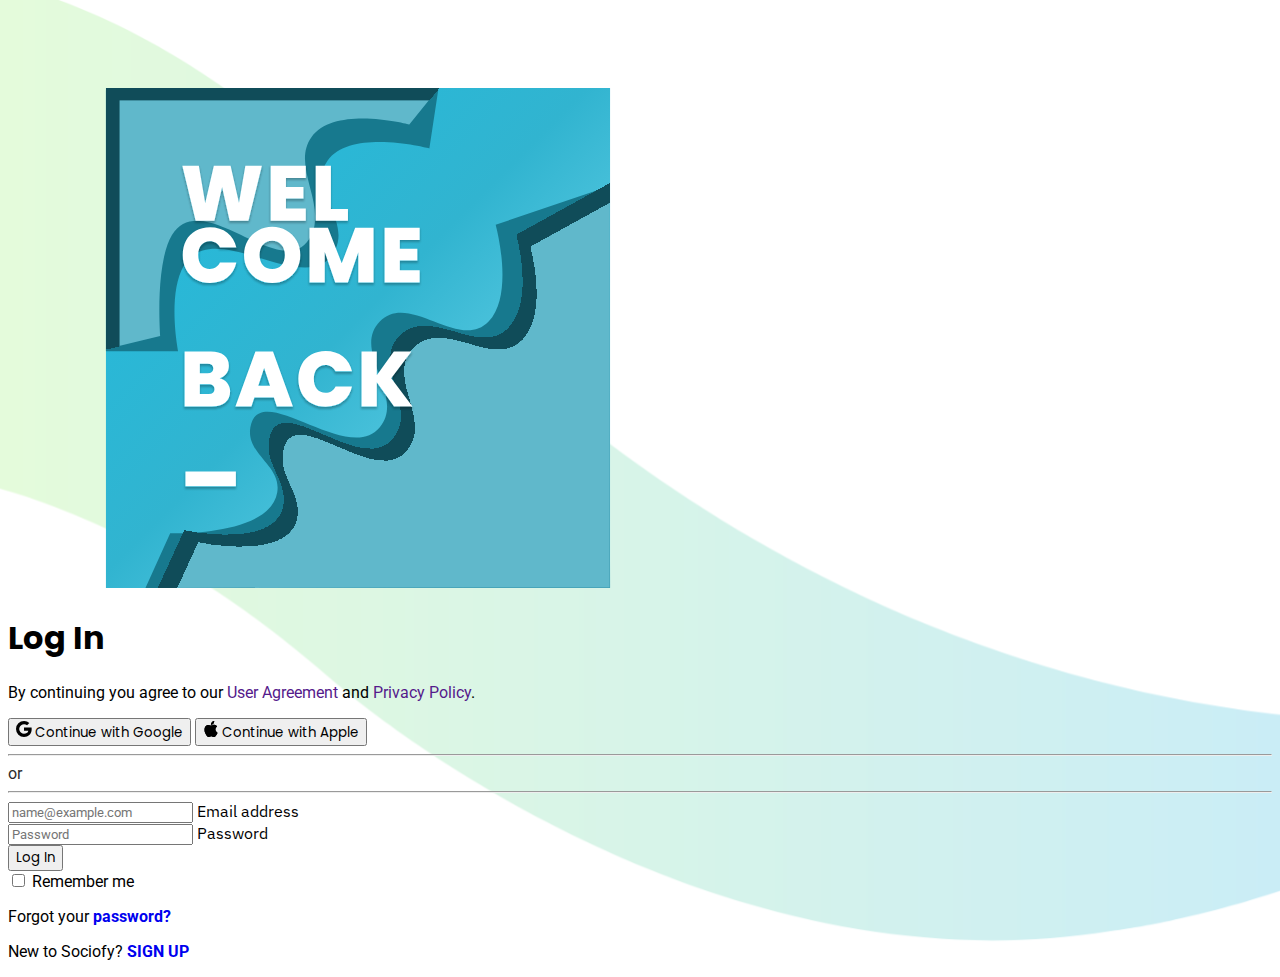
<file: Log In/login.html>
<!DOCTYPE html>
<html lang="en">
<head>
    <meta charset="UTF-8">
    <meta http-equiv="X-UA-Compatible" content="IE=edge">
    <meta name="viewport" content="width=device-width, initial-scale=1.0">
    <title>Log In | Sociofy</title>

    <link rel="stylesheet" href="login.css">

    <link rel="stylesheet" href="https://cdnjs.cloudflare.com/ajax/libs/font-awesome/6.4.0/css/all.min.css" integrity="sha512-iecdLmaskl7CVkqkXNQ/ZH/XLlvWZOJyj7Yy7tcenmpD1ypASozpmT/E0iPtmFIB46ZmdtAc9eNBvH0H/ZpiBw==" crossorigin="anonymous" referrerpolicy="no-referrer" />

    <link href="https://cdn.jsdelivr.net/npm/bootstrap@5.3.0-alpha3/dist/css/bootstrap.min.css" rel="stylesheet" integrity="sha384-KK94CHFLLe+nY2dmCWGMq91rCGa5gtU4mk92HdvYe+M/SXH301p5ILy+dN9+nJOZ" crossorigin="anonymous">

    <link rel="preconnect" href="https://fonts.googleapis.com">
    <link rel="preconnect" href="https://fonts.gstatic.com" crossorigin>
    <link href="https://fonts.googleapis.com/css2?family=IBM+Plex+Sans:wght@100;200;300;400;500;600;700&family=Poppins:wght@100;200;300;400;500;600;700;800;900&family=Roboto:wght@100;300;400;500;700;900&display=swap" rel="stylesheet">
</head>
<body>
    <section>
        <form action="" id="form">
        <div class="container col-xxl-8 px-4 py-5">
            <div class="row bg-light justify-content-center flex-lg-row-reverse ">

                <div class="col-10 col-sm-8 col-lg-6 p-0 align-items-center">
                    <div class="">
                        <img src="Images/Welcome.svg" class="d-block mx-lg-auto img-fluid" alt="Bootstrap Themes" width="700" height="500" loading="lazy">
                    </div>
                </div>

                <div class="col-lg-6 pt-4 border border-secondary">
                    <h1 class="h1">Log In</h1>
                    <p>By continuing you agree to our <a href="">User Agreement</a> and <a href="">Privacy Policy</a>.</p>

                    <div class="col mx-5 px-5 col-md mx-0 px-0">
                        <button class="w-100 py-2 mb-3 btn btn-outline-secondary rounded-pill" type="submit">
                            <svg xmlns="http://www.w3.org/2000/svg" width="16" height="16" fill="currentColor" class="bi bi-google me-1 mb-1" viewBox="0 0 16 16">
                                <path d="M15.545 6.558a9.42 9.42 0 0 1 .139 1.626c0 2.434-.87 4.492-2.384 5.885h.002C11.978 15.292 10.158 16 8 16A8 8 0 1 1 8 0a7.689 7.689 0 0 1 5.352 2.082l-2.284 2.284A4.347 4.347 0 0 0 8 3.166c-2.087 0-3.86 1.408-4.492 3.304a4.792 4.792 0 0 0 0 3.063h.003c.635 1.893 2.405 3.301 4.492 3.301 1.078 0 2.004-.276 2.722-.764h-.003a3.702 3.702 0 0 0 1.599-2.431H8v-3.08h7.545z"/>
                              </svg>
                            <span style="font-family: 'Poppins', sans-serif;">Continue with Google </span>
                        </button>
    
                        <button class="w-100 py-2 rounded-pill btn btn-outline-secondary" type="submit">
                            <svg xmlns="http://www.w3.org/2000/svg" width="16" height="16" fill="currentColor" class="bi bi-apple me-1 mb-1" viewBox="0 0 16 16">
                                <path d="M11.182.008C11.148-.03 9.923.023 8.857 1.18c-1.066 1.156-.902 2.482-.878 2.516.024.034 1.52.087 2.475-1.258.955-1.345.762-2.391.728-2.43Zm3.314 11.733c-.048-.096-2.325-1.234-2.113-3.422.212-2.189 1.675-2.789 1.698-2.854.023-.065-.597-.79-1.254-1.157a3.692 3.692 0 0 0-1.563-.434c-.108-.003-.483-.095-1.254.116-.508.139-1.653.589-1.968.607-.316.018-1.256-.522-2.267-.665-.647-.125-1.333.131-1.824.328-.49.196-1.422.754-2.074 2.237-.652 1.482-.311 3.83-.067 4.56.244.729.625 1.924 1.273 2.796.576.984 1.34 1.667 1.659 1.899.319.232 1.219.386 1.843.067.502-.308 1.408-.485 1.766-.472.357.013 1.061.154 1.782.539.571.197 1.111.115 1.652-.105.541-.221 1.324-1.059 2.238-2.758.347-.79.505-1.217.473-1.282Z"/>
                                <path d="M11.182.008C11.148-.03 9.923.023 8.857 1.18c-1.066 1.156-.902 2.482-.878 2.516.024.034 1.52.087 2.475-1.258.955-1.345.762-2.391.728-2.43Zm3.314 11.733c-.048-.096-2.325-1.234-2.113-3.422.212-2.189 1.675-2.789 1.698-2.854.023-.065-.597-.79-1.254-1.157a3.692 3.692 0 0 0-1.563-.434c-.108-.003-.483-.095-1.254.116-.508.139-1.653.589-1.968.607-.316.018-1.256-.522-2.267-.665-.647-.125-1.333.131-1.824.328-.49.196-1.422.754-2.074 2.237-.652 1.482-.311 3.83-.067 4.56.244.729.625 1.924 1.273 2.796.576.984 1.34 1.667 1.659 1.899.319.232 1.219.386 1.843.067.502-.308 1.408-.485 1.766-.472.357.013 1.061.154 1.782.539.571.197 1.111.115 1.652-.105.541-.221 1.324-1.059 2.238-2.758.347-.79.505-1.217.473-1.282Z"/>
                            </svg>
                            <span style="font-family: 'Poppins', sans-serif;">Continue with Apple</span>
                        </button>
    
                        <hr>
                        <div class="or text-center">
                            <span style="color: #2c2c2c;">or</span>
                        </div>
                        <hr>
    
                        <div class="form-floating mb-3">
                            <input type="email" class="form-control rounded-3" id="username" placeholder="name@example.com">
                            <label for="floatingInput" style="font-family: 'IBM Plex Sans', sans-serif;">Email address</label>
                        </div>
    
                        <div class="form-floating mb-3">
                            <input type="password" class="form-control rounded-3" id="password" placeholder="Password">
                            <label for="floatingPassword" style="font-family: 'IBM Plex Sans', sans-serif;">Password</label>
                        </div>

                        <button class="w-100 mb-2 btn btn-lg rounded-3 btn-primary" type="submit" style="font-family: 'Poppins', sans-serif;">Log In</button>
    
                        <div class="row pt-3">
                            <div class="col">
                                <div class="mb-3 form-check">
                                    <input type="checkbox" class="form-check-input" id="exampleCheck1">
                                    <label class="form-check-label" for="exampleCheck1">Remember me</label>
                                </div>
                            </div>
    
                            <div class="col">
                                <div>
                                    <p>Forgot your <a href="../Forgot Password/forgotpassword.html"><b>password?</b></a></p>
                                </div>

                                <div>
                                    <p>New to Sociofy? <a href="../Sign Up/signup.html"><b>SIGN UP</b> </a></p>
                                </div>
                            </div>
                        </div>
                    </div>
                    </div>
    
            </div>
        </div>
    </form>
    </section>

    <script>
       
// log in

var name = document.getElementById("name");
const formlogin = document.getElementById("form");
const username = document.getElementById("username");
const password = document.getElementById("password");
formlogin.addEventListener("submit", function(event) {
    event.preventDefault();
    
    const userinput = username.value;
    const passinput = password.value;
    
    if (userinput === "example@gmail.com" && passinput === "HelloWorld002" || userinput === "example@gmail.com" && passinput === "HelloWorld01") {
        alert("Welcome User");
        window.location.href = "../Dashboard/dashboard.html";
    }

    else if (userinput === "" && passinput === "" ) {
        alert("Please fill up the form");
    }

    else if (userinput === "") {
        alert("Please enter your email");
    }

    else if (passinput === "") {
        alert("Please enter your password");
    }
    
    else if (userinput !== "example@gmail.com" && passinput === "HelloWorld002" || userinput !== "example@gmail.com" && passinput === "HelloWorld01") {
        alert("Invalid username");
    } 
    
    else if (userinput === "example@gmail.com" && passinput !==  "HelloWorld002" || userinput === "example@gmail.com" && passinput !== "HelloWorld01") {
        alert("Invalid password");
    } 

    else if (userinput !== "example@gmail.com" || passinput !==  "HelloWorld002" || userinput !== "example@gmail.com" && passinput !== "HelloWorld01") {
        alert("Invalid Credentials");
    }

}
);

</script>
    <script src="https://cdn.jsdelivr.net/npm/bootstrap@5.3.0-alpha3/dist/js/bootstrap.bundle.min.js" integrity="sha384-ENjdO4Dr2bkBIFxQpeoTz1HIcje39Wm4jDKdf19U8gI4ddQ3GYNS7NTKfAdVQSZe" crossorigin="anonymous"></script>
</body>
</html>
</file>
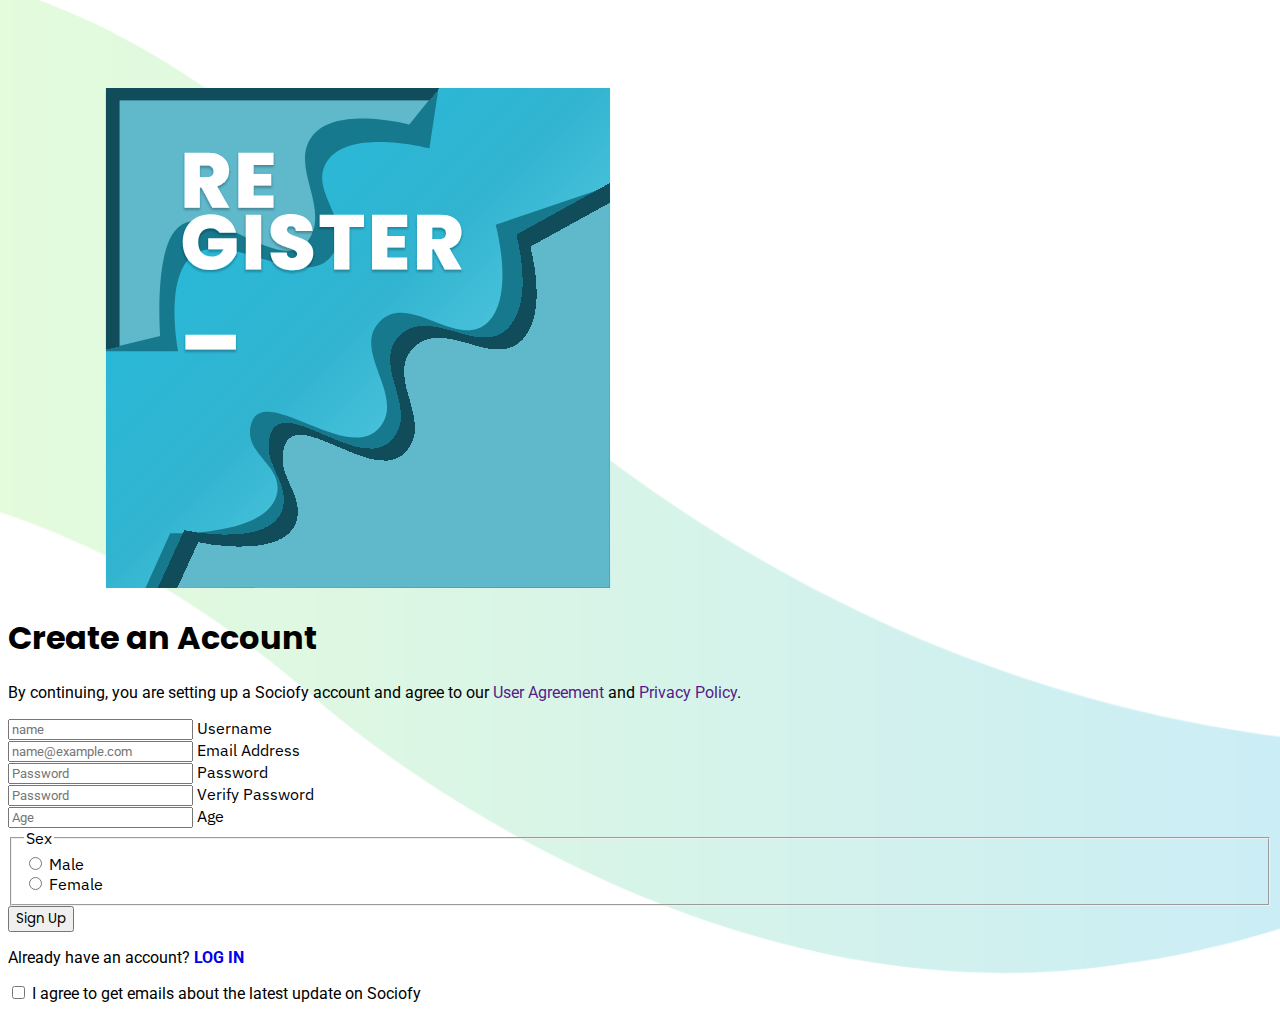
<file: Registration/registration.html>
<!DOCTYPE html>
<html lang="en">
<head>
    <meta charset="UTF-8">
    <meta http-equiv="X-UA-Compatible" content="IE=edge">
    <meta name="viewport" content="width=device-width, initial-scale=1.0">
    <title>Registration | Sociofy</title>

    <link rel="stylesheet" href="registration.css">

    <link rel="stylesheet" href="https://cdnjs.cloudflare.com/ajax/libs/font-awesome/6.4.0/css/all.min.css" integrity="sha512-iecdLmaskl7CVkqkXNQ/ZH/XLlvWZOJyj7Yy7tcenmpD1ypASozpmT/E0iPtmFIB46ZmdtAc9eNBvH0H/ZpiBw==" crossorigin="anonymous" referrerpolicy="no-referrer" />

    <link href="https://cdn.jsdelivr.net/npm/bootstrap@5.3.0-alpha3/dist/css/bootstrap.min.css" rel="stylesheet" integrity="sha384-KK94CHFLLe+nY2dmCWGMq91rCGa5gtU4mk92HdvYe+M/SXH301p5ILy+dN9+nJOZ" crossorigin="anonymous">

    <link rel="preconnect" href="https://fonts.googleapis.com">
    <link rel="preconnect" href="https://fonts.gstatic.com" crossorigin>
    <link href="https://fonts.googleapis.com/css2?family=IBM+Plex+Sans:wght@100;200;300;400;500;600;700&family=Poppins:wght@100;200;300;400;500;600;700;800;900&family=Roboto:wght@100;300;400;500;700;900&display=swap" rel="stylesheet">
</head>
<body>
    <section>
        <form action="" id="form">
        <div class="container col-xxl-8 px-4 py-5">
            <div class="row bg-light justify-content-center flex-lg-row-reverse ">

                <div class="col-10 col-sm-8 col-lg-6 p-0 align-items-center">
                    <div class="">
                        <img src="Images/Welcome.svg" class="d-block mx-lg-auto img-fluid" alt="Bootstrap Themes" width="700" height="500" loading="lazy">
                    </div>
                </div>

                <div class="col-lg-6 pt-4 border border-secondary">
                    <h1 class="h1">Create an Account</h1>
                    <p>By continuing, you are setting up a Sociofy account and agree to our <a href="">User Agreement</a> and <a href="">Privacy Policy</a>.</p>

                    <div class="row">
                        <div class="col-8">
                            <div class="form-floating mb-3">
                                <input type="text" class="form-control rounded-3" id="username1" placeholder="name">
                                <label for="floatingInput" style="font-family: 'IBM Plex Sans', sans-serif;">Username</label>
                            </div>
        
                            <div class="form-floating mb-3">
                                <input type="email" class="form-control rounded-3" id="email1" placeholder="name@example.com">
                                <label for="floatingInput" style="font-family: 'IBM Plex Sans', sans-serif;">Email Address</label>
                            </div>

                            <div class="form-floating mb-3">
                                <input type="password" class="form-control rounded-3" id="password1" placeholder="Password">
                                <label for="floatingPassword" style="font-family: 'IBM Plex Sans', sans-serif;">Password</label>
                            </div>
        
                            <div class="form-floating mb-3">
                                <input type="password" class="form-control rounded-3" id="confirmpass1" placeholder="Password">
                                <label for="floatingPassword" style="font-family: 'IBM Plex Sans', sans-serif;">Verify Password</label>
                            </div>
                        </div>

                        <div class="col-4 ps-0 pe-">
                            <div class="form-floating mb-3">
                                <input type="number" class="form-control rounded-3" id="age" placeholder="Age">
                                <label for="floatingPassword" style="font-family: 'IBM Plex Sans', sans-serif;">Age</label>
                            </div>

                            <fieldset class="mb-3 bg-light">
                                <legend style="font-family: 'IBM Plex Sans', sans-serif;">Sex</legend>
                                <div class="form-check">
                                  <input type="radio" name="radios" class="form-check-input" id="exampleRadio1">
                                  <label class="form-check-label" for="exampleRadio1" style="font-family: 'IBM Plex Sans', sans-serif;">Male</label>
                                </div>
                                <div class="mb-3 form-check">
                                  <input type="radio" name="radios" class="form-check-input" id="exampleRadio2">
                                  <label class="form-check-label" for="exampleRadio2" style="font-family: 'IBM Plex Sans', sans-serif;">Female</label>
                                </div>
                              </fieldset>
                        </div>

                        
                    </div>
                    <div class="col mx-5 px-5">
                      <button class="w-100 mb-2 btn btn-lg rounded-3 btn-primary" style="font-family: 'Poppins', sans-serif;" type="submit">
                        Sign Up
                      </button>
                        
    
                        <div class="mt-3">
                            <p>Already have an account? <a href="../Log In/login.html"><b>LOG IN</b></a></p>
                        </div>

                        <div class="my-3 form-check">
                            <input type="checkbox" class="form-check-input" id="exampleCheck1">
                            <label class="form-check-label" for="exampleCheck1">I agree to get emails about the latest update on Sociofy</label>
                        </div>

                    </div>
            </div>
        </div>
    </form>
    </section>
    <script>
      
      document.addEventListener("DOMContentLoaded", function() {
          const username = document.getElementById("username1");
          const email = document.getElementById("email1");
          const password = document.getElementById("password1");
          const confirmPassword = document.getElementById("confirmpass1");
          const age = document.getElementById("age");
          const genderMale = document.getElementById("exampleRadio1");
          const genderFemale = document.getElementById("exampleRadio2");
      
          function signup(event) {
              event.preventDefault(); // Prevent the default form submission behavior
      
              const usernameInput = username.value;
              const emailInput = email.value;
              const passwordInput = password.value;
              const confirmPasswordInput = confirmPassword.value;
              const ageInput = age.value;
              const genderInput = genderMale.checked ? "Male" : "Female";

              if(usernameInput === "" || emailInput === "" ||  confirmPasswordInput === "" || ageInput === "") {
                alert("Please fill up the form");
                return false;
              }
      
              if (usernameInput === "") {
                alert("Please provide your username");
                return false;
              }
              
              if (emailInput === "") {
                  alert("Please provide your email address");
                  return false;
              }
              if (passwordInput.length < 8) {
                  alert("The password should be at least 8 characters long");
                  return false;
              }
      
              if (confirmPasswordInput !== passwordInput) {
                  alert("The passwords do not match");
                  return false;
              }
      
              if (ageInput === "") {
                  alert("Please provide your age");
                  return false;
              }
      
              if (!genderMale.checked && !genderFemale.checked) {
                  alert("Please select your gender");
                  return false;
              }
      
              // TODO: Perform your form submission logic here
      
              alert("Registration successful!");
              window.location.href = "../Log in/login.html";
          }
      
          const form = document.getElementById("form");
          form.addEventListener("submit", signup);
      });
      </script>
      <script src="https://cdn.jsdelivr.net/npm/bootstrap@5.3.0-alpha3/dist/js/bootstrap.bundle.min.js" integrity="sha384-ENjdO4Dr2bkBIFxQpeoTz1HIcje39Wm4jDKdf19U8gI4ddQ3GYNS7NTKfAdVQSZe" crossorigin="anonymous"></script>
</body>
</html>
</file>
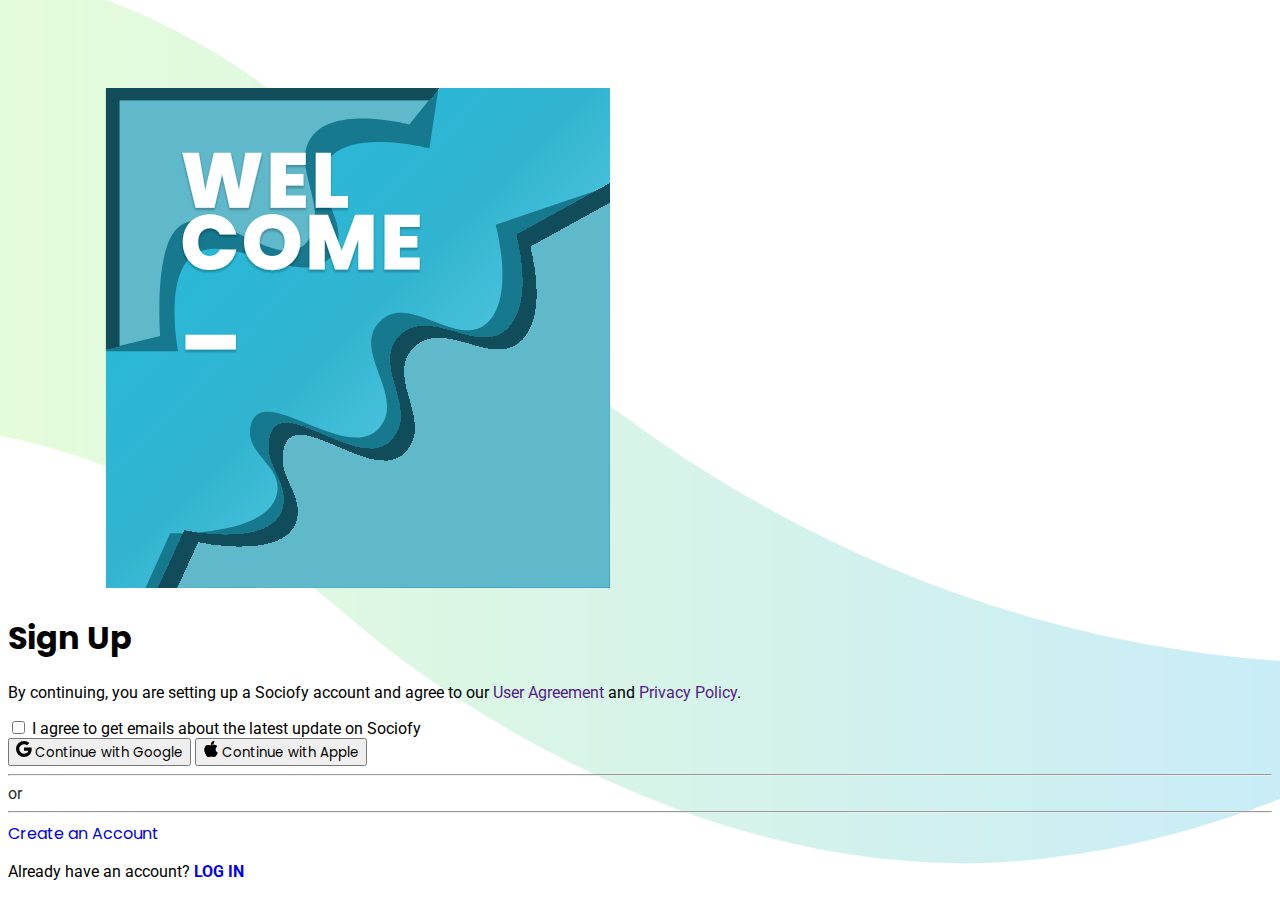
<file: Sign Up/signup.html>
<!DOCTYPE html>
<html lang="en">
<head>
    <meta charset="UTF-8">
    <meta http-equiv="X-UA-Compatible" content="IE=edge">
    <meta name="viewport" content="width=device-width, initial-scale=1.0">
    <title>Sign Up | Sociofy</title>

    <link rel="stylesheet" href="signup.css">

    <link rel="stylesheet" href="https://cdnjs.cloudflare.com/ajax/libs/font-awesome/6.4.0/css/all.min.css" integrity="sha512-iecdLmaskl7CVkqkXNQ/ZH/XLlvWZOJyj7Yy7tcenmpD1ypASozpmT/E0iPtmFIB46ZmdtAc9eNBvH0H/ZpiBw==" crossorigin="anonymous" referrerpolicy="no-referrer" />

    <link href="https://cdn.jsdelivr.net/npm/bootstrap@5.3.0-alpha3/dist/css/bootstrap.min.css" rel="stylesheet" integrity="sha384-KK94CHFLLe+nY2dmCWGMq91rCGa5gtU4mk92HdvYe+M/SXH301p5ILy+dN9+nJOZ" crossorigin="anonymous">

    <link rel="preconnect" href="https://fonts.googleapis.com">
    <link rel="preconnect" href="https://fonts.gstatic.com" crossorigin>
    <link href="https://fonts.googleapis.com/css2?family=IBM+Plex+Sans:wght@100;200;300;400;500;600;700&family=Poppins:wght@100;200;300;400;500;600;700;800;900&family=Roboto:wght@100;300;400;500;700;900&display=swap" rel="stylesheet">
</head>
<body>
    <section>
        <form action="" id="form">
        <div class="container col-xxl-8 px-4 py-5">
            <div class="row bg-light justify-content-center flex-lg-row-reverse ">

                <div class="col-10 col-sm-8 col-lg-6 p-0 align-items-center">
                    <div class="">
                        <img src="Images/Welcome.svg" class="d-block mx-lg-auto img-fluid" alt="Bootstrap Themes" width="700" height="500" loading="lazy">
                    </div>
                </div>

                <div class="col-lg-6 pt-4 border border-secondary">
                    <h1 class="h1">Sign Up</h1>
                    <p>By continuing, you are setting up a Sociofy account and agree to our <a href="">User Agreement</a> and <a href="">Privacy Policy</a>.</p>

                    <div class="col mx-5 px-5">
                        <div class="mb-3 form-check">
                            <input type="checkbox" class="form-check-input" id="exampleCheck1">
                            <label class="form-check-label" for="exampleCheck1">I agree to get emails about the latest update on Sociofy</label>
                        </div>
        
                        <button class="w-100 py-2 mb-3 btn btn-outline-secondary rounded-pill" type="submit">
                            <svg xmlns="http://www.w3.org/2000/svg" width="16" height="16" fill="currentColor" class="bi bi-google me-1 mb-1" viewBox="0 0 16 16">
                                <path d="M15.545 6.558a9.42 9.42 0 0 1 .139 1.626c0 2.434-.87 4.492-2.384 5.885h.002C11.978 15.292 10.158 16 8 16A8 8 0 1 1 8 0a7.689 7.689 0 0 1 5.352 2.082l-2.284 2.284A4.347 4.347 0 0 0 8 3.166c-2.087 0-3.86 1.408-4.492 3.304a4.792 4.792 0 0 0 0 3.063h.003c.635 1.893 2.405 3.301 4.492 3.301 1.078 0 2.004-.276 2.722-.764h-.003a3.702 3.702 0 0 0 1.599-2.431H8v-3.08h7.545z"/>
                              </svg>
                            <span style="font-family: 'Poppins', sans-serif;">Continue with Google </span>
                        </button>
    
                        <button class="w-100 py-2 rounded-pill btn btn-outline-secondary" type="submit">
                            <svg xmlns="http://www.w3.org/2000/svg" width="16" height="16" fill="currentColor" class="bi bi-apple me-1 mb-1" viewBox="0 0 16 16">
                                <path d="M11.182.008C11.148-.03 9.923.023 8.857 1.18c-1.066 1.156-.902 2.482-.878 2.516.024.034 1.52.087 2.475-1.258.955-1.345.762-2.391.728-2.43Zm3.314 11.733c-.048-.096-2.325-1.234-2.113-3.422.212-2.189 1.675-2.789 1.698-2.854.023-.065-.597-.79-1.254-1.157a3.692 3.692 0 0 0-1.563-.434c-.108-.003-.483-.095-1.254.116-.508.139-1.653.589-1.968.607-.316.018-1.256-.522-2.267-.665-.647-.125-1.333.131-1.824.328-.49.196-1.422.754-2.074 2.237-.652 1.482-.311 3.83-.067 4.56.244.729.625 1.924 1.273 2.796.576.984 1.34 1.667 1.659 1.899.319.232 1.219.386 1.843.067.502-.308 1.408-.485 1.766-.472.357.013 1.061.154 1.782.539.571.197 1.111.115 1.652-.105.541-.221 1.324-1.059 2.238-2.758.347-.79.505-1.217.473-1.282Z"/>
                                <path d="M11.182.008C11.148-.03 9.923.023 8.857 1.18c-1.066 1.156-.902 2.482-.878 2.516.024.034 1.52.087 2.475-1.258.955-1.345.762-2.391.728-2.43Zm3.314 11.733c-.048-.096-2.325-1.234-2.113-3.422.212-2.189 1.675-2.789 1.698-2.854.023-.065-.597-.79-1.254-1.157a3.692 3.692 0 0 0-1.563-.434c-.108-.003-.483-.095-1.254.116-.508.139-1.653.589-1.968.607-.316.018-1.256-.522-2.267-.665-.647-.125-1.333.131-1.824.328-.49.196-1.422.754-2.074 2.237-.652 1.482-.311 3.83-.067 4.56.244.729.625 1.924 1.273 2.796.576.984 1.34 1.667 1.659 1.899.319.232 1.219.386 1.843.067.502-.308 1.408-.485 1.766-.472.357.013 1.061.154 1.782.539.571.197 1.111.115 1.652-.105.541-.221 1.324-1.059 2.238-2.758.347-.79.505-1.217.473-1.282Z"/>
                            </svg>
                            <span style="font-family: 'Poppins', sans-serif;">Continue with Apple</span>
                        </button>
    
                        <hr>
                        <div class="or text-center">
                            <span style="color: #2c2c2c;">or</span>
                        </div>
                        <hr>
    
                        <a href="../Registration/registration.html" class="w-100 mb-2 btn btn-lg rounded-3 btn-primary" type="submit" style="font-family: 'Poppins', sans-serif;">Create an Account</a>
    
    
                        <div class="mt-2">
                            <p>Already have an account? <a href="../Log In/login.html"><b>LOG IN</b></a></p>
                        </div>
        
                    </div>
            </div>
        </div>
    </form>
    </section>
 <script>
   
  
 </script>
    <script src="https://cdn.jsdelivr.net/npm/bootstrap@5.3.0-alpha3/dist/js/bootstrap.bundle.min.js" integrity="sha384-ENjdO4Dr2bkBIFxQpeoTz1HIcje39Wm4jDKdf19U8gI4ddQ3GYNS7NTKfAdVQSZe" crossorigin="anonymous"></script>
</body>
</html>
</file>
<file: index.css>
@import url('https://fonts.googleapis.com/css2?family=Inter:wght@100;200;300;400;500;600;700;800;900&family=Montserrat:wght@100;200;300;400;500;600;700;800;900&family=Roboto:wght@100;300;400;500;700;900&display=swap');

* {
    font-family: 'Montserrat', sans-serif;
}

section.section1 {
    background-image: url(Images/BG.png);
    background-repeat: no-repeat;
    background-position: center;
    background-size: cover;
    min-height: 100vh;
}

#navbar {
    margin-left: 3%;
    margin-right: 3%;
    line-height: 7vh;
}

#navbarScroll ul li a {
    font-size: 2.6vb;
    font-weight: 600;
}

#login {
    font-size: 2.4vb;
    border-radius: 1.5vb;
    border: 5px solid #1182D2;
    font-weight: 600;
}

div.col-lg-6 {
    margin-left: 15%;
    margin-right: 40%;
}

div.col-lg-6 h1{
    font-size: 7.6vb;
    font-weight: 500;
}

div.col-lg-6 p {
    font-size: 4vb;
    font-style: italic;
    background-color: rgb(255, 255, 255, 0.22);
    font-weight: light;
    font-family: 'Inter', sans-serif;
    color: #141313;
}

b.h1-1 {
    color: #575E5F;
}

b.h1-2 {
    color: #fff;
}

#sign-up-btn {
    font-size: 2.6vb;
    font-weight: 600;
}


section.section2 {
    min-height: 100vh;
    background-color: #E8EEEF;
}

div.text-center {
    width: 90%;
    padding-top: 5%;
    margin: auto;
}

div.text-center h2 {
    font-size: 5rem;
    color: #5E5454;
}

div.text-center h3 {
    font-family: 'Roboto', sans-serif;
    font-size: 2rem;
    font-weight: normal;
    font-style: italic;
    color: #4E4545;
}

div.col-sm-6 h5 {
    font-size: 2rem;
    color: #5E5454;
}

section.section3 {
    min-height: 350vh;
    background-image: url(Images/bgfeatures.png);
    background-repeat: no-repeat;
    background-size: cover;
    background-position: left;
}

div.feature-1-body {
    width: 80%;
    margin: auto;
    margin-top: 10%;
}

div.row.pb-0 {
    background-color: #F1FEFF;
    box-shadow: 0px 4px 4px rgba(0, 0, 0, 0.25);
}

h1.fw-bold{
    color: #0C4975;
    font-size: 4rem;
}

p.lead.f1 {
    color: #403B3B;
    font-family: 'Roboto', sans-serif;
    font-size: 2rem;
}

p.lead.f1 span {
    color: #207EC0;
    font-family: 'Montserrat', sans-serif;
    font-weight: bold;
}


div.feature-2-body {
    width: 80%;
    margin: auto;
    margin-top: 10%;
}

div.feature-3-body {
    width: 80%;
    margin: auto;
    margin-top: 10%;
}

div.feature-4-body {
    width: 80%;
    margin: auto;
    margin-top: 10%;
}

section.section4 {
    min-height: 100vh;
    background-image: url(Images/aboutusbg.png);
    background-position: center;
    background-repeat: no-repeat;
    background-size: cover;
}

div.about-us-body {
    width: 100%;
    padding-top: 10%;
    background-image: url(Images/aboutus.png);
    background-position: center;
    background-repeat: no-repeat;
    background-size: cover;
}

#about-us-span {
    text-align: justify;
}
</file>
<file: Dashboard/dashboard.css>
body {
    font-size: .875rem;
    background-image:url(../Images/bgfeatures.png);
    background-position: center;
    background-repeat: no-repeat;
  }
  
  .feather {
    width: 16px;
    height: 16px;
    vertical-align: text-bottom;
  }
  
  /*
   * Sidebar
   */
  
  .sidebar {
    position: fixed;
    top: 0;
    bottom: 0;
    left: 0;
    z-index: 100; /* Behind the navbar */
    padding: 48px 0 0; /* Height of navbar */
    box-shadow: inset -1px 0 0 rgba(0, 0, 0, .1);
  }
  
  .sidebar-sticky {
    position: relative;
    top: 0;
    height: calc(100vh - 48px);
    padding-top: .5rem;
    overflow-x: hidden;
    overflow-y: auto; /* Scrollable contents if viewport is shorter than content. */
  }
  
  @supports ((position: -webkit-sticky) or (position: sticky)) {
    .sidebar-sticky {
      position: -webkit-sticky;
      position: sticky;
    }
  }
  
  .sidebar .nav-link {
    font-weight: 500;
    color: #333;
  }
  
  .sidebar .nav-link .feather {
    margin-right: 4px;
    color: #999;
  }
  
  .sidebar .nav-link.active {
    color: #007bff;
  }
  
  .sidebar .nav-link:hover .feather,
  .sidebar .nav-link.active .feather {
    color: inherit;
  }
  
  .sidebar-heading {
    font-size: .75rem;
    text-transform: uppercase;
  }
  
  /*
   * Content
   */
  
  [role="main"] {
    padding-top: 133px; /* Space for fixed navbar */
  }
  
  @media (min-width: 768px) {
    [role="main"] {
      padding-top: 48px; /* Space for fixed navbar */
    }
  }
  
  /*
   * Navbar
   */
  
  .navbar-brand {
    padding-top: .75rem;
    padding-bottom: .75rem;
    font-size: 1rem;
    background-color: rgba(0, 0, 0, .25);
    box-shadow: inset -1px 0 0 rgba(0, 0, 0, .25);
  }
  
  .navbar .form-control {
    padding: .75rem 1rem;
    border-width: 0;
    border-radius: 0;
  }
  
  .form-control-dark {
    color: #fff;
    background-color: rgba(255, 255, 255, .1);
    border-color: rgba(255, 255, 255, .1);
  }
  
  .form-control-dark:focus {
    border-color: transparent;
    box-shadow: 0 0 0 3px rgba(255, 255, 255, .25);
  }

  * {
    font-family: 'Roboto', sans-serif;

}
</file>
<file: Forgot Password/forgotpassword.css>
* {
    font-family: 'Roboto', sans-serif;

}

body {
    background-image: url(Images/BG.svg);
    background-position: center;
    background-repeat: no-repeat;
    background-size: cover;
}

div h1 {
    font-family: 'Poppins', sans-serif;
}
div.container {
    margin-top: 7%;
}

div a {
    text-decoration: none;
}
</file>
<file: Log In/login.css>
* {
    font-family: 'Roboto', sans-serif;

}

body {
    background-image: url(Images/BG.svg);
    background-position: center;
    background-repeat: no-repeat;
    background-size: cover;
}

div h1 {
    font-family: 'Poppins', sans-serif;
}
div.container {
    margin-top: 7%;
}

div a {
    text-decoration: none;
}
</file>
<file: Registration/registration.css>
* {
    font-family: 'Roboto', sans-serif;

}

body {
    background-image: url(Images/BG.svg);
    background-position: center;
    background-repeat: no-repeat;
    background-size: cover;
}

div h1 {
    font-family: 'Poppins', sans-serif;
}
div.container {
    margin-top: 7%;
}

div a {
    text-decoration: none;
}
</file>
<file: Sign Up/signup.css>
* {
    font-family: 'Roboto', sans-serif;

}

body {
    background-image: url(Images/BG.svg);
    background-position: center;
    background-repeat: no-repeat;
    background-size: cover;
}

div h1 {
    font-family: 'Poppins', sans-serif;
}
div.container {
    margin-top: 7%;
}

div a {
    text-decoration: none;
}
</file>
